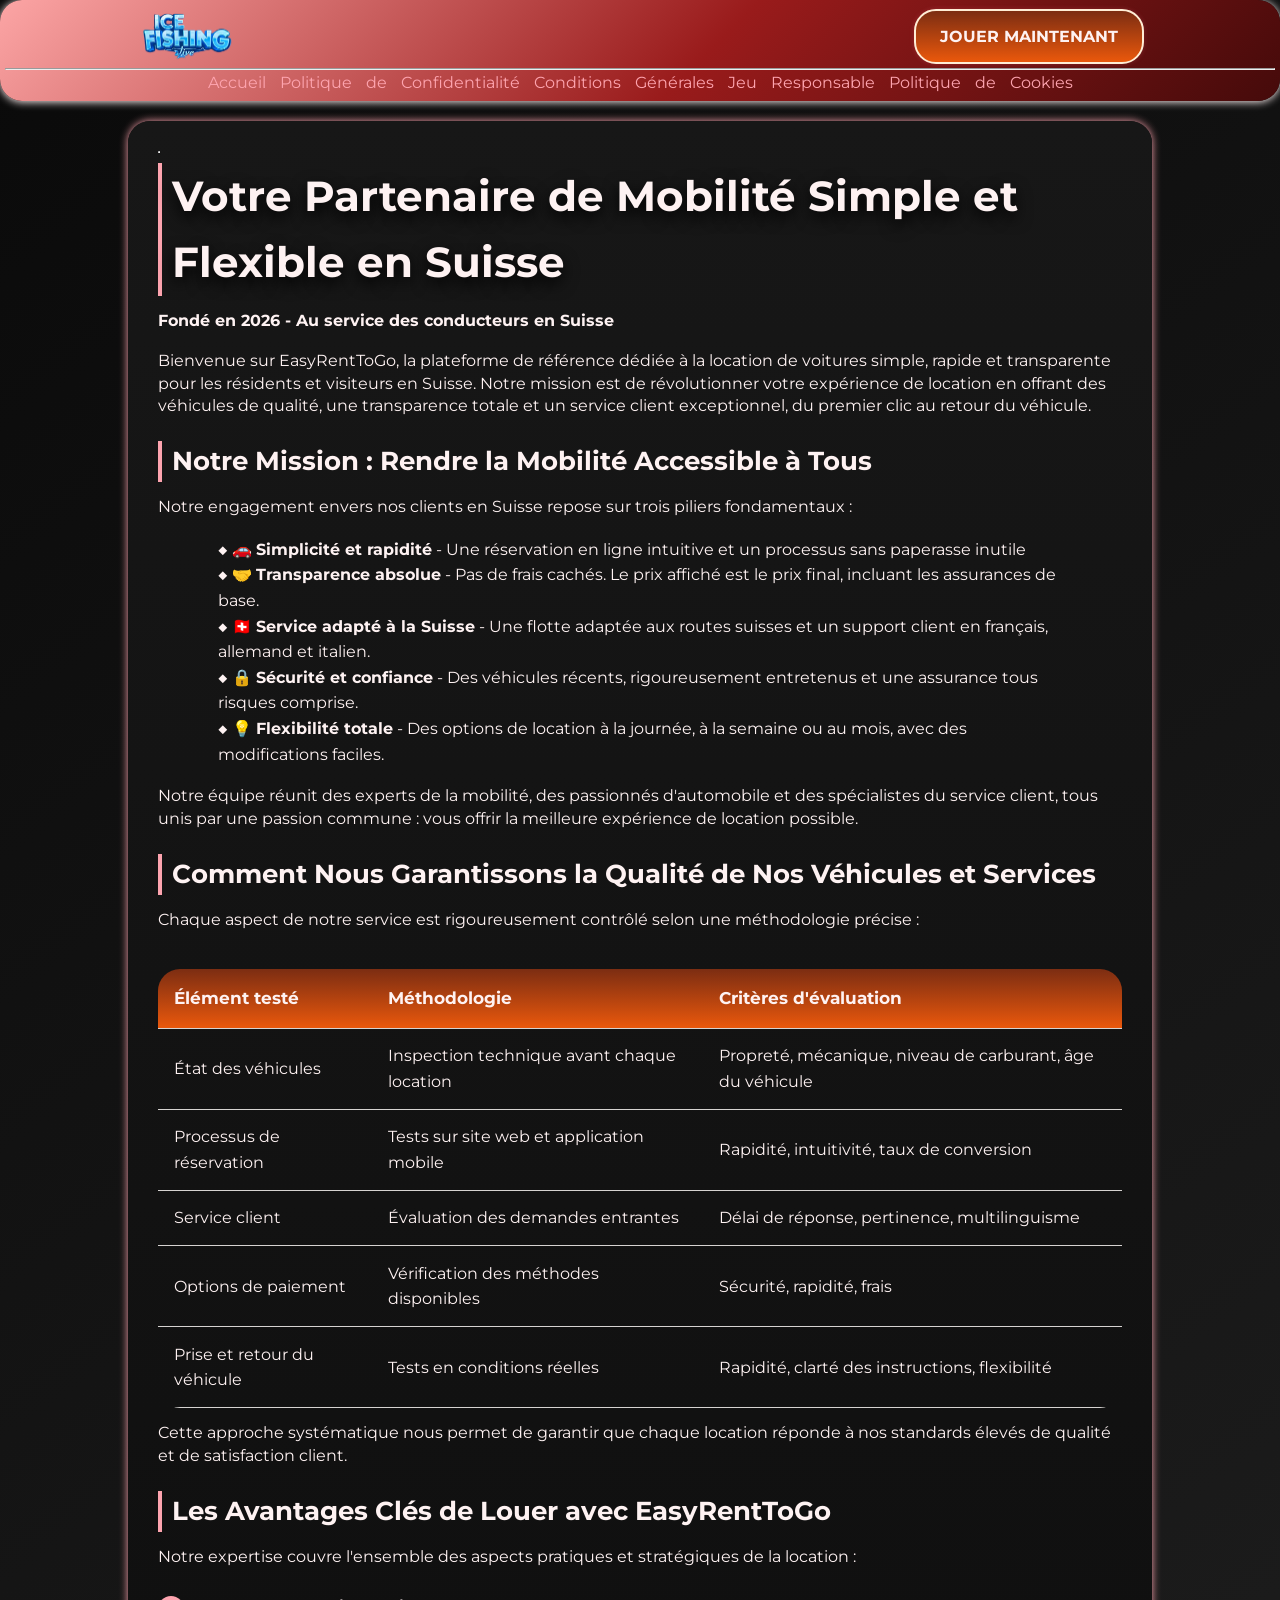
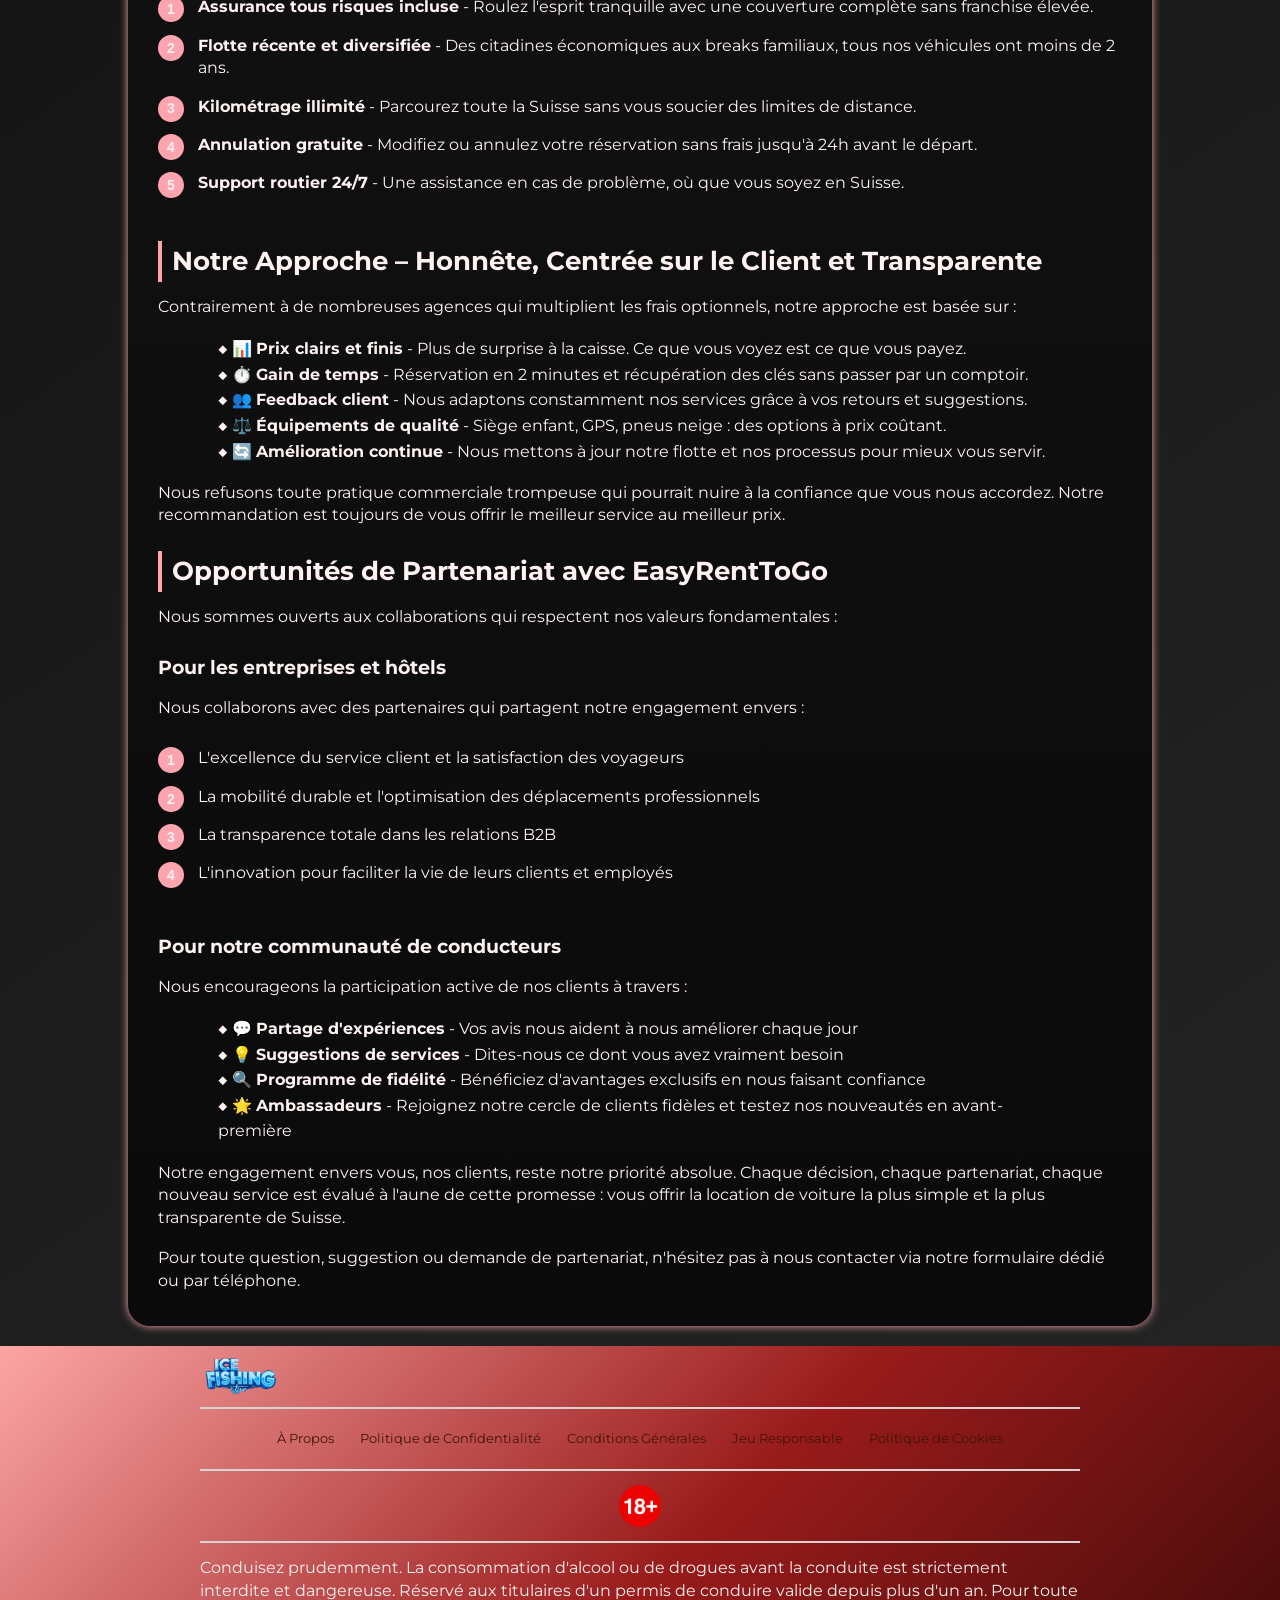
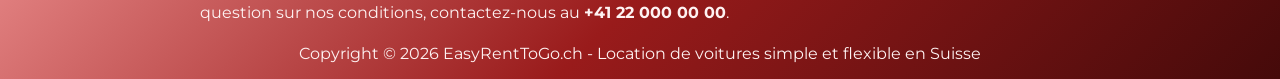
<file: about-us/index.html>
<!DOCTYPE html>
<html lang="fr">

<head>
    <meta charset="UTF-8">
    <meta name="viewport" content="width=device-width, initial-scale=1.0">
    <link rel="stylesheet" href="/style.css">
    <link rel="shortcut icon" href="/favicon.ico" type="image/x-icon">
    <title>À Propos de Nous - EasyRentToGo : Location de Voitures en Suisse</title>
    <meta name="description"
        content="Découvrez EasyRentToGo, votre partenaire de confiance pour la location de voitures en Suisse. Flexibilité, transparence et service client exceptionnel depuis 2026.">
    <meta name="googlebot" content="index,follow,noarchive">

    <link rel="canonical" href="https://easyrenttogo.ch/about-us/">

    <meta property="og:type" content="website" />
    <meta property="og:title" content="À Propos - EasyRentToGo Suisse" />
    <meta property="og:description"
        content="Découvrez la mission et les valeurs d'EasyRentToGo - votre service de location de voitures simple et flexible en Suisse." />
    <meta property="og:url" content="https://easyrenttogo.ch/about-us/" />
    <meta property="og:site_name" content="EasyRentToGo" />
    <meta property="og:locale" content="fr_CH" />

    <meta name="twitter:card" content="summary" />
    <meta name="twitter:title" content="À Propos - EasyRentToGo Suisse" />
    <meta name="twitter:description"
        content="Découvrez la mission et les valeurs d'EasyRentToGo - votre service de location de voitures simple et flexible en Suisse." />

    <script type="application/ld+json">
        {
            "@context": "https://schema.org",
            "@type": "AboutPage",
            "name": "À Propos d'EasyRentToGo",
            "description": "Présentation d'EasyRentToGo - le service de location de voitures simple et flexible en Suisse",
            "url": "https://easyrenttogo.ch/about-us/",
            "datePublished": "2026-01-15",
            "dateModified": "2026-02-20",
            "publisher": {
                "@type": "Organization",
                "name": "EasyRentToGo",
                "logo": {
                    "@type": "ImageObject",
                    "url": "https://easyrenttogo.ch/img/logo.webp"
                }
            }
        }
    </script>
</head>

<body>
    <header>
        <div class="logo-container">
            <a href="/">
                <img src="/img/logo.webp" alt="EasyRentToGo Logo - Location de voitures en Suisse" width="100"
                    height="80">
            </a>
            <a href="/play/" class="btn" rel="nofollow" content="noindex">JOUER MAINTENANT</a>
        </div>
        <hr>
        <nav class="navigation-list">
            <a href="/">Accueil</a>
            <a href="/privacy-policy/">Politique de Confidentialité</a>
            <a href="/terms-and-conditions/">Conditions Générales</a>
            <a href="/responsible-gambling/">Jeu Responsable</a>
            <a href="/cookie-policy/">Politique de Cookies</a>
        </nav>
    </header>

    <main>
        <div class="container-long">
            <hr class="title-line">
            <h1>Votre Partenaire de Mobilité Simple et Flexible en Suisse</h1>

            <p><strong>Fondé en 2026 - Au service des conducteurs en Suisse</strong></p>

            <p>Bienvenue sur EasyRentToGo, la plateforme de référence dédiée à la location de voitures simple, rapide et
                transparente pour les résidents et visiteurs en Suisse. Notre mission est de révolutionner votre
                expérience de location en offrant des véhicules de qualité, une transparence totale et un service client
                exceptionnel, du premier clic au retour du véhicule.</p>

            <h2>Notre Mission : Rendre la Mobilité Accessible à Tous</h2>
            <p>Notre engagement envers nos clients en Suisse repose sur trois piliers fondamentaux :</p>
            <ul>
                <li>🚗 <strong>Simplicité et rapidité</strong> - Une réservation en ligne intuitive et un processus sans
                    paperasse inutile</li>
                <li>🤝 <strong>Transparence absolue</strong> - Pas de frais cachés. Le prix affiché est le prix final,
                    incluant les assurances de base.</li>
                <li>🇨🇭 <strong>Service adapté à la Suisse</strong> - Une flotte adaptée aux routes suisses et un
                    support client en français, allemand et italien.</li>
                <li>🔒 <strong>Sécurité et confiance</strong> - Des véhicules récents, rigoureusement entretenus et une
                    assurance tous risques comprise.</li>
                <li>💡 <strong>Flexibilité totale</strong> - Des options de location à la journée, à la semaine ou au
                    mois, avec des modifications faciles.</li>
            </ul>

            <p>Notre équipe réunit des experts de la mobilité, des passionnés d'automobile et des spécialistes du
                service client, tous unis par une passion commune : vous offrir la meilleure expérience de location
                possible.</p>

            <h2>Comment Nous Garantissons la Qualité de Nos Véhicules et Services</h2>
            <p>Chaque aspect de notre service est rigoureusement contrôlé selon une méthodologie précise :</p>

            <div class="table-wrapper">
                <table>
                    <tr>
                        <th>Élément testé</th>
                        <th>Méthodologie</th>
                        <th>Critères d'évaluation</th>
                    </tr>
                    <tr>
                        <td>État des véhicules</td>
                        <td>Inspection technique avant chaque location</td>
                        <td>Propreté, mécanique, niveau de carburant, âge du véhicule</td>
                    </tr>
                    <tr>
                        <td>Processus de réservation</td>
                        <td>Tests sur site web et application mobile</td>
                        <td>Rapidité, intuitivité, taux de conversion</td>
                    </tr>
                    <tr>
                        <td>Service client</td>
                        <td>Évaluation des demandes entrantes</td>
                        <td>Délai de réponse, pertinence, multilinguisme</td>
                    </tr>
                    <tr>
                        <td>Options de paiement</td>
                        <td>Vérification des méthodes disponibles</td>
                        <td>Sécurité, rapidité, frais</td>
                    </tr>
                    <tr>
                        <td>Prise et retour du véhicule</td>
                        <td>Tests en conditions réelles</td>
                        <td>Rapidité, clarté des instructions, flexibilité</td>
                    </tr>
                </table>
            </div>

            <p>Cette approche systématique nous permet de garantir que chaque location réponde à nos standards élevés de
                qualité et de satisfaction client.</p>

            <h2>Les Avantages Clés de Louer avec EasyRentToGo</h2>
            <p>Notre expertise couvre l'ensemble des aspects pratiques et stratégiques de la location :</p>
            <ol class="pink-circle-list">
                <li>
                    <p><strong>Assurance tous risques incluse</strong> - Roulez l'esprit tranquille avec une couverture
                        complète sans franchise élevée.</p>
                </li>
                <li>
                    <p><strong>Flotte récente et diversifiée</strong> - Des citadines économiques aux breaks familiaux,
                        tous nos véhicules ont moins de 2 ans.</p>
                </li>
                <li>
                    <p><strong>Kilométrage illimité</strong> - Parcourez toute la Suisse sans vous soucier des limites
                        de distance.</p>
                </li>
                <li>
                    <p><strong>Annulation gratuite</strong> - Modifiez ou annulez votre réservation sans frais jusqu'à
                        24h avant le départ.</p>
                </li>
                <li>
                    <p><strong>Support routier 24/7</strong> - Une assistance en cas de problème, où que vous soyez en
                        Suisse.</p>
                </li>
            </ol>

            <h2>Notre Approche – Honnête, Centrée sur le Client et Transparente</h2>
            <p>Contrairement à de nombreuses agences qui multiplient les frais optionnels, notre approche est basée sur
                :</p>
            <ul>
                <li>📊 <strong>Prix clairs et finis</strong> - Plus de surprise à la caisse. Ce que vous voyez est ce
                    que vous payez.</li>
                <li>⏱️ <strong>Gain de temps</strong> - Réservation en 2 minutes et récupération des clés sans passer
                    par un comptoir.</li>
                <li>👥 <strong>Feedback client</strong> - Nous adaptons constamment nos services grâce à vos retours et
                    suggestions.</li>
                <li>⚖️ <strong>Équipements de qualité</strong> - Siège enfant, GPS, pneus neige : des options à prix
                    coûtant.</li>
                <li>🔄 <strong>Amélioration continue</strong> - Nous mettons à jour notre flotte et nos processus pour
                    mieux vous servir.</li>
            </ul>

            <p>Nous refusons toute pratique commerciale trompeuse qui pourrait nuire à la confiance que vous nous
                accordez. Notre recommandation est toujours de vous offrir le meilleur service au meilleur prix.</p>

            <h2>Opportunités de Partenariat avec EasyRentToGo</h2>
            <p>Nous sommes ouverts aux collaborations qui respectent nos valeurs fondamentales :</p>

            <h3>Pour les entreprises et hôtels</h3>
            <p>Nous collaborons avec des partenaires qui partagent notre engagement envers :</p>
            <ol class="pink-circle-list">
                <li>
                    <p>L'excellence du service client et la satisfaction des voyageurs</p>
                </li>
                <li>
                    <p>La mobilité durable et l'optimisation des déplacements professionnels</p>
                </li>
                <li>
                    <p>La transparence totale dans les relations B2B</p>
                </li>
                <li>
                    <p>L'innovation pour faciliter la vie de leurs clients et employés</p>
                </li>
            </ol>

            <h3>Pour notre communauté de conducteurs</h3>
            <p>Nous encourageons la participation active de nos clients à travers :</p>
            <ul>
                <li>💬 <strong>Partage d'expériences</strong> - Vos avis nous aident à nous améliorer chaque jour</li>
                <li>💡 <strong>Suggestions de services</strong> - Dites-nous ce dont vous avez vraiment besoin</li>
                <li>🔍 <strong>Programme de fidélité</strong> - Bénéficiez d'avantages exclusifs en nous faisant
                    confiance</li>
                <li>🌟 <strong>Ambassadeurs</strong> - Rejoignez notre cercle de clients fidèles et testez nos
                    nouveautés en avant-première</li>
            </ul>

            <p>Notre engagement envers vous, nos clients, reste notre priorité absolue. Chaque décision, chaque
                partenariat, chaque nouveau service est évalué à l'aune de cette promesse : vous offrir la location de
                voiture la plus simple et la plus transparente de Suisse.</p>

            <p>Pour toute question, suggestion ou demande de partenariat, n'hésitez pas à nous contacter via notre
                formulaire dédié ou par téléphone.</p>
        </div>
    </main>

    <footer>
        <a href="/">
            <img src="/img/logo.webp" alt="EasyRentToGo - Location de voitures" width="80" height="80">
        </a>
        <hr class="faq-hr">
        <div class="flex-wrapper">
            <a href="/about-us/">À Propos</a>
            <a href="/privacy-policy/">Politique de Confidentialité</a>
            <a href="/terms-and-conditions/">Conditions Générales</a>
            <a href="/responsible-gambling/">Jeu Responsable</a>
            <a href="/cookie-policy/">Politique de Cookies</a>
        </div>
        <hr class="faq-hr">
        <img src="/img/18-icon.webp" alt="18 Icon" width="50" height="50">
        <hr class="faq-hr">
        <p>
            Conduisez prudemment. La consommation d'alcool ou de drogues avant la conduite est strictement interdite et
            dangereuse. Réservé aux titulaires d'un permis de conduire valide depuis plus d'un an. Pour toute question
            sur nos conditions, contactez-nous au <strong>+41 22 000 00 00</strong>.
        </p>
        <p>
            Copyright © 2026 EasyRentToGo.ch - Location de voitures simple et flexible en Suisse
        </p>
    </footer>
</body>

</html>
</file>
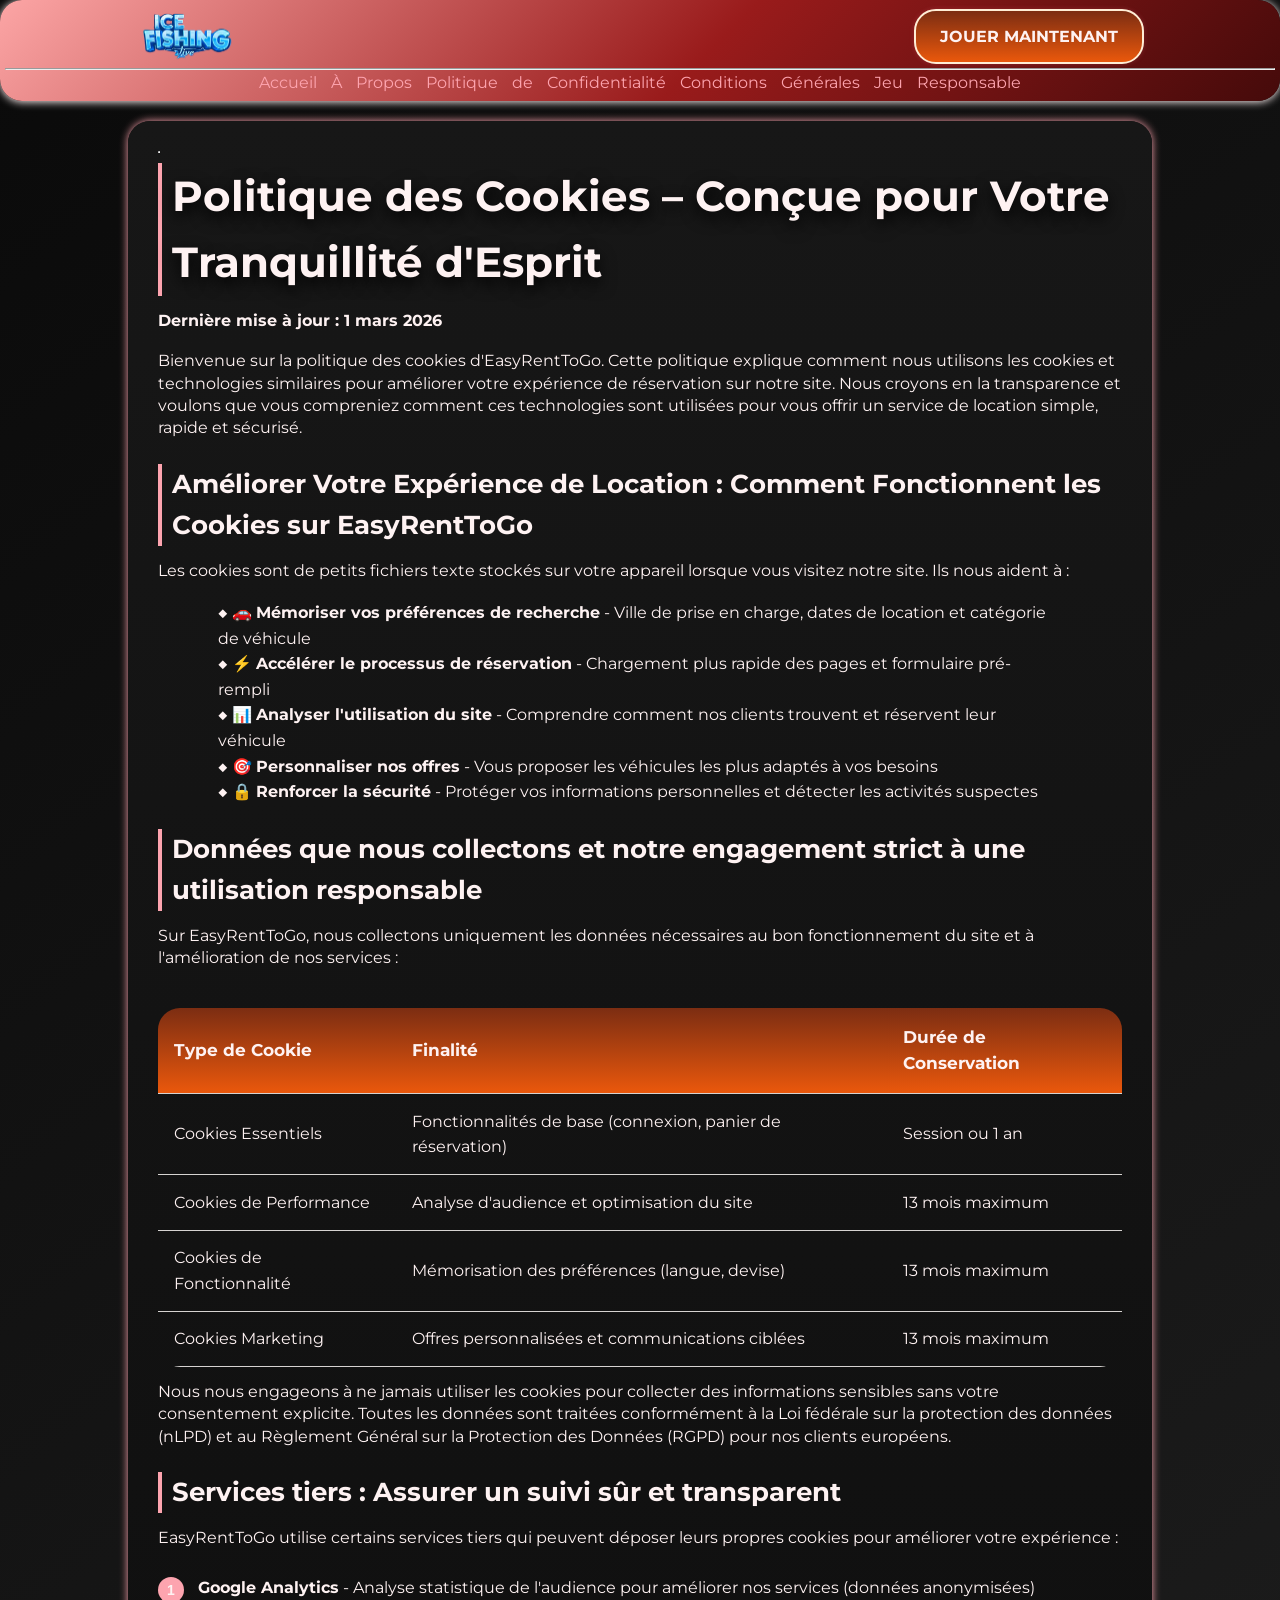
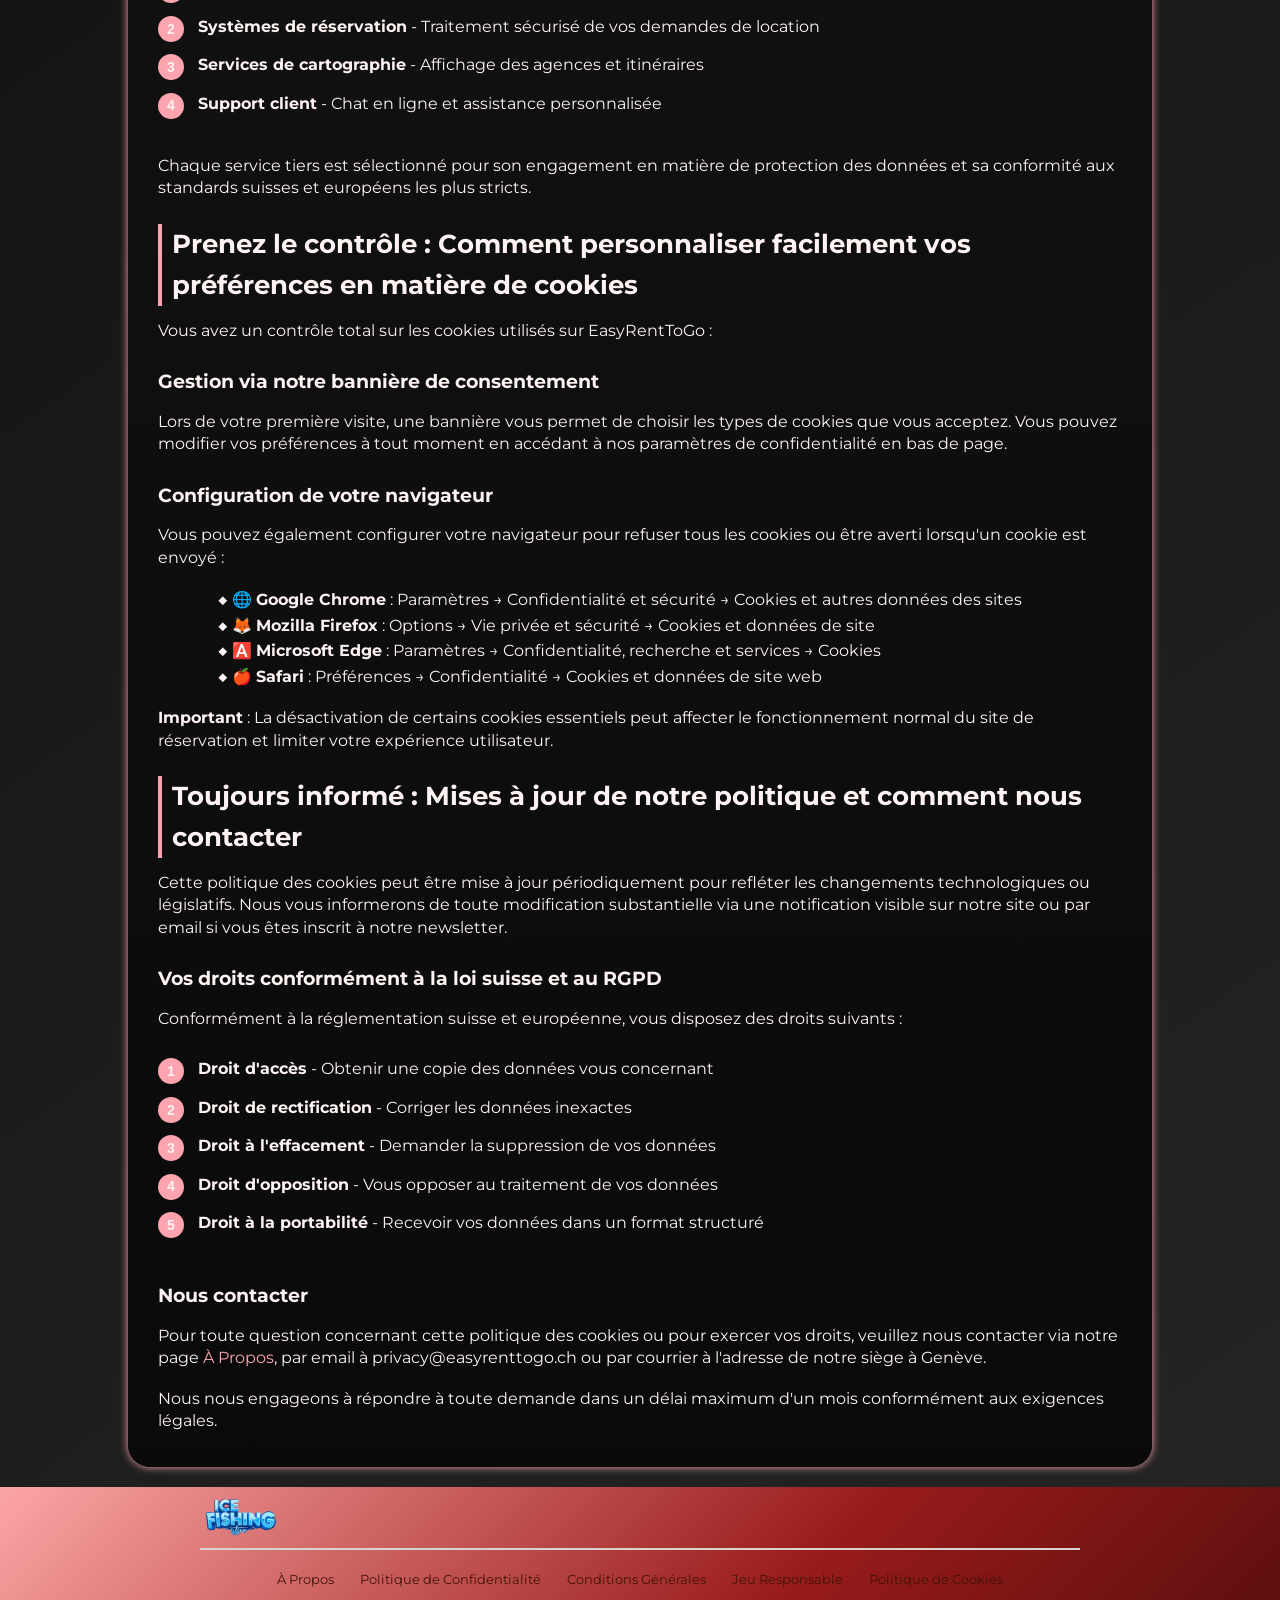
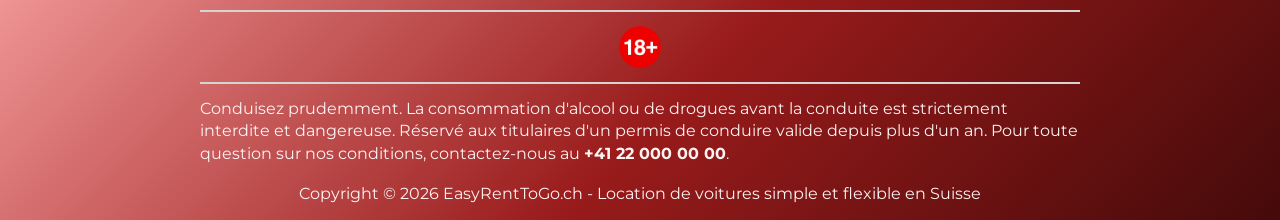
<file: cookie-policy/index.html>
<!DOCTYPE html>
<html lang="fr-CH">

<head>
    <meta charset="UTF-8">
    <meta name="viewport" content="width=device-width, initial-scale=1.0">
    <link rel="stylesheet" href="/style.css">
    <link rel="shortcut icon" href="/favicon.ico" type="image/x-icon">
    <title>Politique des Cookies - EasyRentToGo : Location de Voitures en Suisse</title>
    <meta name="description"
        content="Découvrez comment EasyRentToGo utilise les cookies pour améliorer votre expérience de réservation de voitures en Suisse. Transparence, sécurité et respect de votre vie privée.">
    <meta name="googlebot" content="index,follow,noarchive">

    <link rel="canonical" href="https://easyrenttogo.ch/cookie-policy/">

    <meta property="og:type" content="website" />
    <meta property="og:title" content="Politique des Cookies - EasyRentToGo Suisse" />
    <meta property="og:description"
        content="Comment EasyRentToGo utilise les cookies pour rendre votre location de voiture simple et sécurisée." />
    <meta property="og:url" content="https://easyrenttogo.ch/cookie-policy/" />
    <meta property="og:site_name" content="EasyRentToGo" />
    <meta property="og:locale" content="fr_CH" />

    <meta name="twitter:card" content="summary" />
    <meta name="twitter:title" content="Politique des Cookies - EasyRentToGo Suisse" />
    <meta name="twitter:description"
        content="Comment EasyRentToGo utilise les cookies pour rendre votre location de voiture simple et sécurisée." />

    <script type="application/ld+json">
        {
            "@context": "https://schema.org",
            "@type": "WebPage",
            "name": "Politique des Cookies - EasyRentToGo",
            "description": "Politique d'utilisation des cookies sur EasyRentToGo.ch",
            "url": "https://easyrenttogo.ch/cookie-policy/",
            "datePublished": "2026-02-15",
            "dateModified": "2026-03-01",
            "publisher": {
                "@type": "Organization",
                "name": "EasyRentToGo",
                "logo": {
                    "@type": "ImageObject",
                    "url": "https://easyrenttogo.ch/img/logo.webp"
                }
            }
        }
    </script>
</head>

<body>
    <header>
        <div class="logo-container">
            <a href="/">
                <img src="/img/logo.webp" alt="EasyRentToGo Logo - Location de voitures en Suisse" width="100"
                    height="80">
            </a>
            <a href="/play/" class="btn" rel="nofollow" content="noindex">JOUER MAINTENANT</a>
        </div>
        <hr>
        <nav class="navigation-list">
            <a href="/">Accueil</a>
            <a href="/about-us/">À Propos</a>
            <a href="/privacy-policy/">Politique de Confidentialité</a>
            <a href="/terms-and-conditions/">Conditions Générales</a>
            <a href="/responsible-gambling/">Jeu Responsable</a>
        </nav>
    </header>

    <main>
        <div class="container-long">
            <hr class="title-line">
            <h1>Politique des Cookies – Conçue pour Votre Tranquillité d'Esprit</h1>

            <p><strong>Dernière mise à jour : 1 mars 2026</strong></p>

            <p>Bienvenue sur la politique des cookies d'EasyRentToGo. Cette politique explique comment nous utilisons
                les cookies et technologies similaires pour améliorer votre expérience de réservation sur notre site.
                Nous croyons en la transparence et voulons que vous compreniez comment ces technologies sont utilisées
                pour vous offrir un service de location simple, rapide et sécurisé.</p>

            <h2>Améliorer Votre Expérience de Location : Comment Fonctionnent les Cookies sur EasyRentToGo</h2>
            <p>Les cookies sont de petits fichiers texte stockés sur votre appareil lorsque vous visitez notre site. Ils
                nous aident à :</p>
            <ul>
                <li>🚗 <strong>Mémoriser vos préférences de recherche</strong> - Ville de prise en charge, dates de
                    location et catégorie de véhicule</li>
                <li>⚡ <strong>Accélérer le processus de réservation</strong> - Chargement plus rapide des pages et
                    formulaire pré-rempli</li>
                <li>📊 <strong>Analyser l'utilisation du site</strong> - Comprendre comment nos clients trouvent et
                    réservent leur véhicule</li>
                <li>🎯 <strong>Personnaliser nos offres</strong> - Vous proposer les véhicules les plus adaptés à vos
                    besoins</li>
                <li>🔒 <strong>Renforcer la sécurité</strong> - Protéger vos informations personnelles et détecter les
                    activités suspectes</li>
            </ul>

            <h2>Données que nous collectons et notre engagement strict à une utilisation responsable</h2>
            <p>Sur EasyRentToGo, nous collectons uniquement les données nécessaires au bon fonctionnement du site et à
                l'amélioration de nos services :</p>

            <div class="table-wrapper">
                <table>
                    <tr>
                        <th>Type de Cookie</th>
                        <th>Finalité</th>
                        <th>Durée de Conservation</th>
                    </tr>
                    <tr>
                        <td>Cookies Essentiels</td>
                        <td>Fonctionnalités de base (connexion, panier de réservation)</td>
                        <td>Session ou 1 an</td>
                    </tr>
                    <tr>
                        <td>Cookies de Performance</td>
                        <td>Analyse d'audience et optimisation du site</td>
                        <td>13 mois maximum</td>
                    </tr>
                    <tr>
                        <td>Cookies de Fonctionnalité</td>
                        <td>Mémorisation des préférences (langue, devise)</td>
                        <td>13 mois maximum</td>
                    </tr>
                    <tr>
                        <td>Cookies Marketing</td>
                        <td>Offres personnalisées et communications ciblées</td>
                        <td>13 mois maximum</td>
                    </tr>
                </table>
            </div>

            <p>Nous nous engageons à ne jamais utiliser les cookies pour collecter des informations sensibles sans votre
                consentement explicite. Toutes les données sont traitées conformément à la Loi fédérale sur la
                protection des données (nLPD) et au Règlement Général sur la Protection des Données (RGPD) pour nos
                clients européens.</p>

            <h2>Services tiers : Assurer un suivi sûr et transparent</h2>
            <p>EasyRentToGo utilise certains services tiers qui peuvent déposer leurs propres cookies pour améliorer
                votre expérience :</p>
            <ol class="pink-circle-list">
                <li>
                    <p><strong>Google Analytics</strong> - Analyse statistique de l'audience pour améliorer nos services
                        (données anonymisées)</p>
                </li>
                <li>
                    <p><strong>Systèmes de réservation</strong> - Traitement sécurisé de vos demandes de location</p>
                </li>
                <li>
                    <p><strong>Services de cartographie</strong> - Affichage des agences et itinéraires</p>
                </li>
                <li>
                    <p><strong>Support client</strong> - Chat en ligne et assistance personnalisée</p>
                </li>
            </ol>

            <p>Chaque service tiers est sélectionné pour son engagement en matière de protection des données et sa
                conformité aux standards suisses et européens les plus stricts.</p>

            <h2>Prenez le contrôle : Comment personnaliser facilement vos préférences en matière de cookies</h2>
            <p>Vous avez un contrôle total sur les cookies utilisés sur EasyRentToGo :</p>

            <h3>Gestion via notre bannière de consentement</h3>
            <p>Lors de votre première visite, une bannière vous permet de choisir les types de cookies que vous
                acceptez. Vous pouvez modifier vos préférences à tout moment en accédant à nos paramètres de
                confidentialité en bas de page.</p>

            <h3>Configuration de votre navigateur</h3>
            <p>Vous pouvez également configurer votre navigateur pour refuser tous les cookies ou être averti lorsqu'un
                cookie est envoyé :</p>
            <ul>
                <li>🌐 <strong>Google Chrome</strong> : Paramètres → Confidentialité et sécurité → Cookies et autres
                    données des sites</li>
                <li>🦊 <strong>Mozilla Firefox</strong> : Options → Vie privée et sécurité → Cookies et données de site
                </li>
                <li>🅰️ <strong>Microsoft Edge</strong> : Paramètres → Confidentialité, recherche et services → Cookies
                </li>
                <li>🍎 <strong>Safari</strong> : Préférences → Confidentialité → Cookies et données de site web</li>
            </ul>

            <p><strong>Important</strong> : La désactivation de certains cookies essentiels peut affecter le
                fonctionnement normal du site de réservation et limiter votre expérience utilisateur.</p>

            <h2>Toujours informé : Mises à jour de notre politique et comment nous contacter</h2>
            <p>Cette politique des cookies peut être mise à jour périodiquement pour refléter les changements
                technologiques ou législatifs. Nous vous informerons de toute modification substantielle via une
                notification visible sur notre site ou par email si vous êtes inscrit à notre newsletter.</p>

            <h3>Vos droits conformément à la loi suisse et au RGPD</h3>
            <p>Conformément à la réglementation suisse et européenne, vous disposez des droits suivants :</p>
            <ol class="pink-circle-list">
                <li>
                    <p><strong>Droit d'accès</strong> - Obtenir une copie des données vous concernant</p>
                </li>
                <li>
                    <p><strong>Droit de rectification</strong> - Corriger les données inexactes</p>
                </li>
                <li>
                    <p><strong>Droit à l'effacement</strong> - Demander la suppression de vos données</p>
                </li>
                <li>
                    <p><strong>Droit d'opposition</strong> - Vous opposer au traitement de vos données</p>
                </li>
                <li>
                    <p><strong>Droit à la portabilité</strong> - Recevoir vos données dans un format structuré</p>
                </li>
            </ol>

            <h3>Nous contacter</h3>
            <p>Pour toute question concernant cette politique des cookies ou pour exercer vos droits, veuillez nous
                contacter via notre page <a href="/about-us/">À Propos</a>, par email à privacy@easyrenttogo.ch ou par
                courrier à l'adresse de notre siège à Genève.</p>

            <p>Nous nous engageons à répondre à toute demande dans un délai maximum d'un mois conformément aux exigences
                légales.</p>
        </div>
    </main>

    <footer>
        <a href="/">
            <img src="/img/logo.webp" alt="EasyRentToGo - Location de voitures" width="80" height="80">
        </a>
        <hr class="faq-hr">
        <div class="flex-wrapper">
            <a href="/about-us/">À Propos</a>
            <a href="/privacy-policy/">Politique de Confidentialité</a>
            <a href="/terms-and-conditions/">Conditions Générales</a>
            <a href="/responsible-gambling/">Jeu Responsable</a>
            <a href="/cookie-policy/">Politique de Cookies</a>
        </div>
        <hr class="faq-hr">
        <img src="/img/18-icon.webp" alt="18 Icon" width="50" height="50">
        <hr class="faq-hr">
        <p>
            Conduisez prudemment. La consommation d'alcool ou de drogues avant la conduite est strictement interdite et
            dangereuse. Réservé aux titulaires d'un permis de conduire valide depuis plus d'un an. Pour toute question
            sur nos conditions, contactez-nous au <strong>+41 22 000 00 00</strong>.
        </p>
        <p>
            Copyright © 2026 EasyRentToGo.ch - Location de voitures simple et flexible en Suisse
        </p>
    </footer>
</body>

</html>
</file>
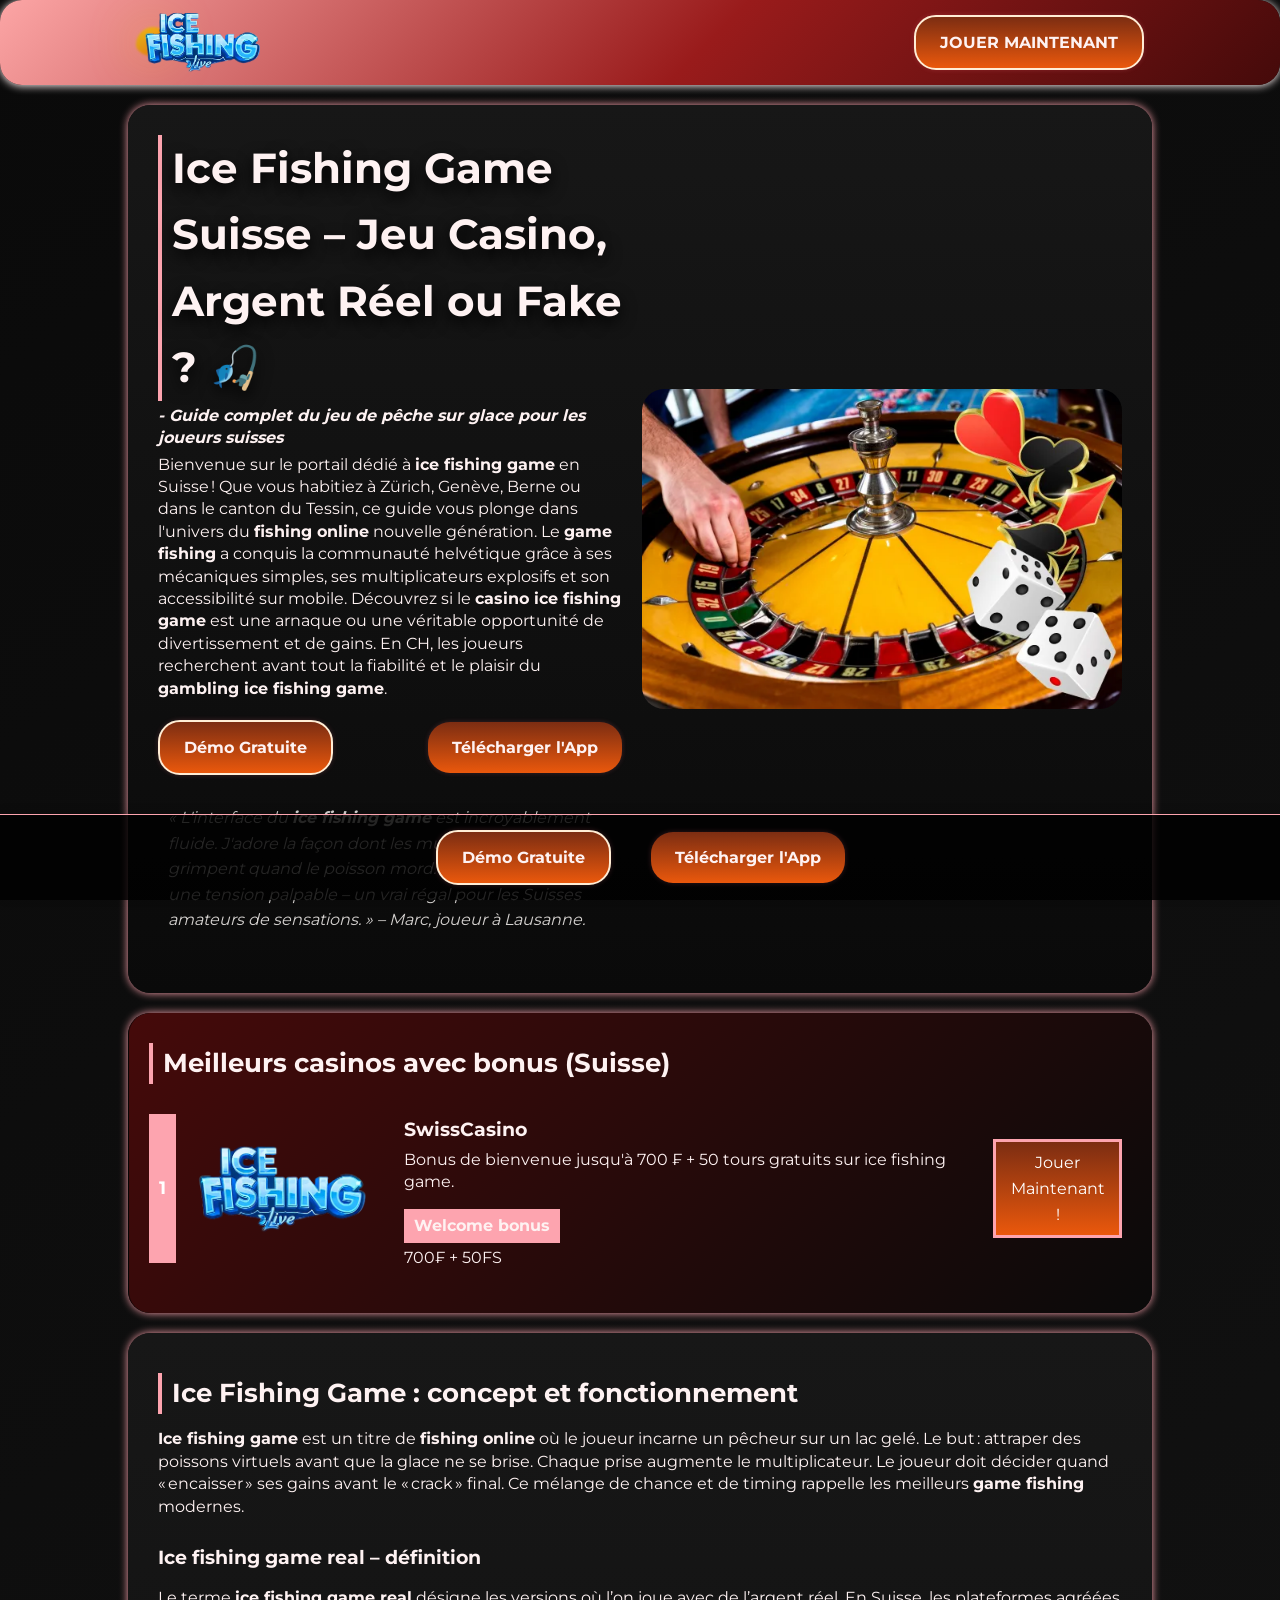
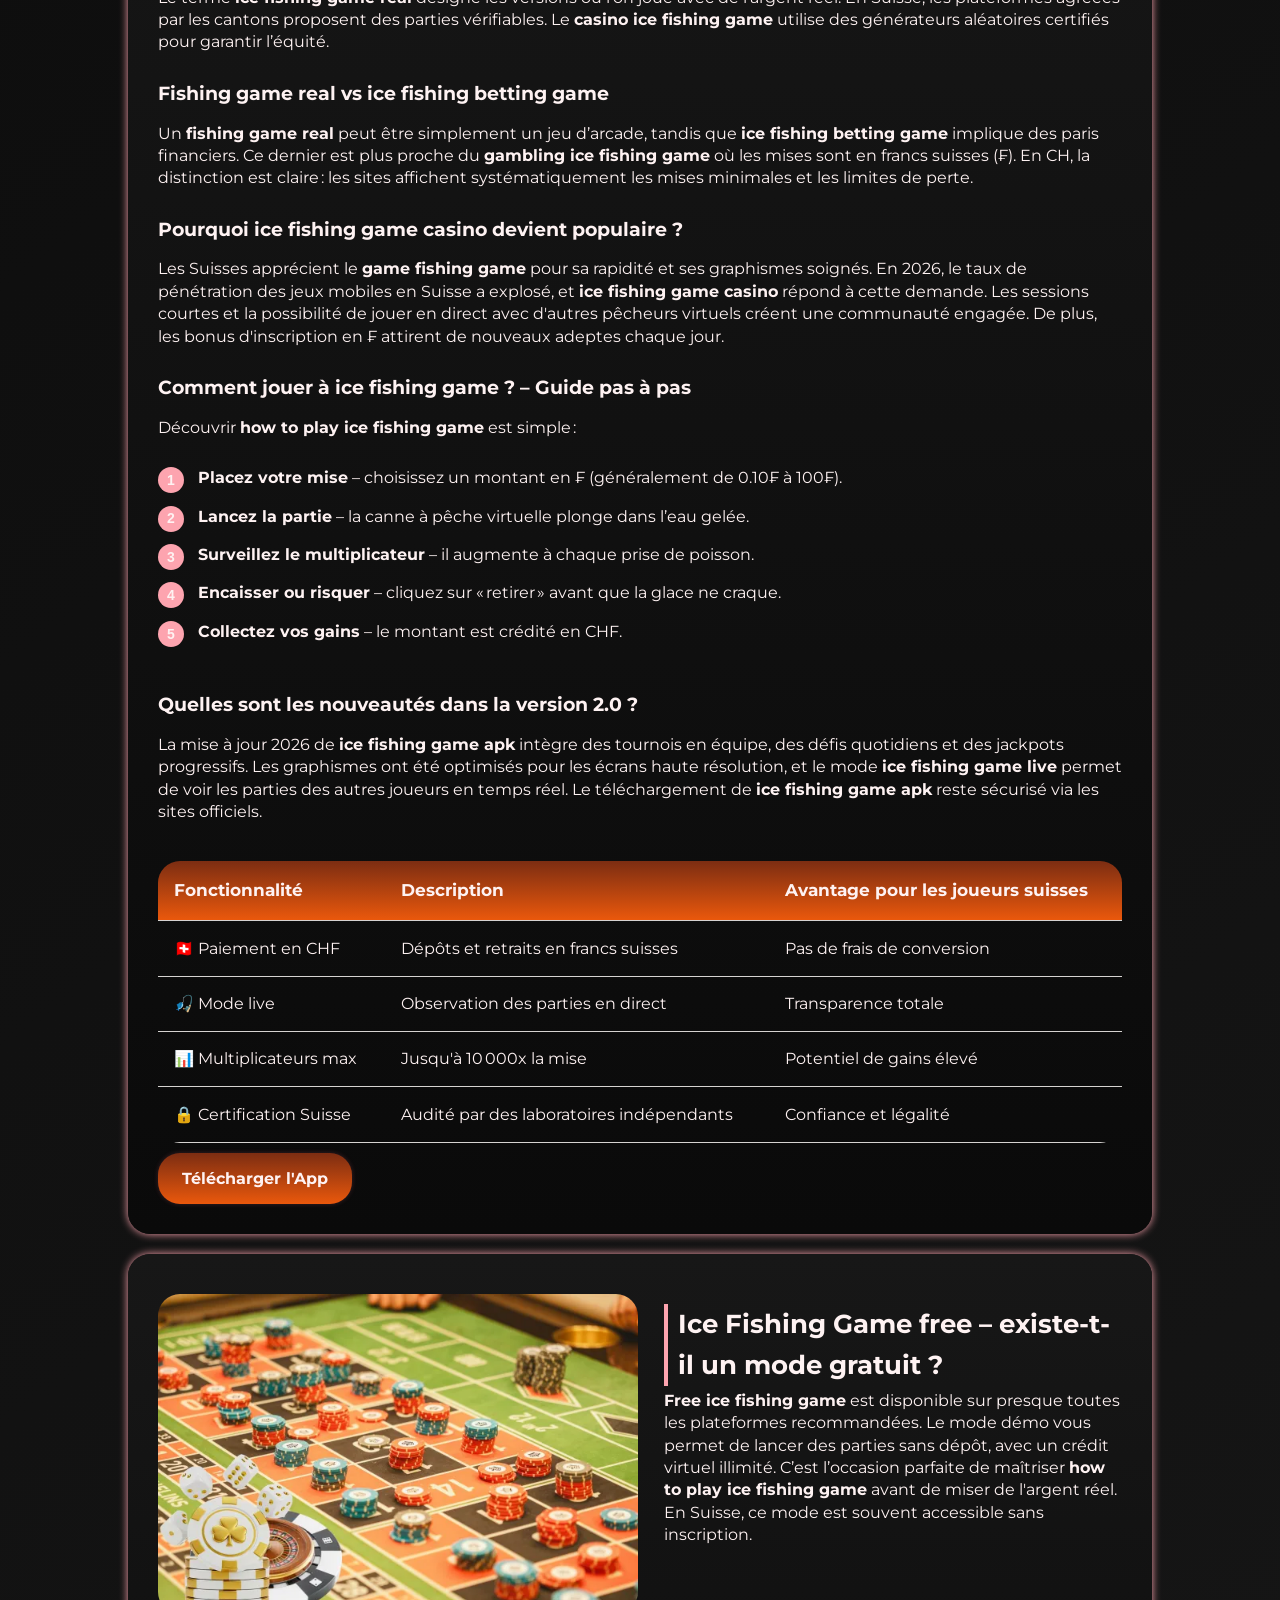
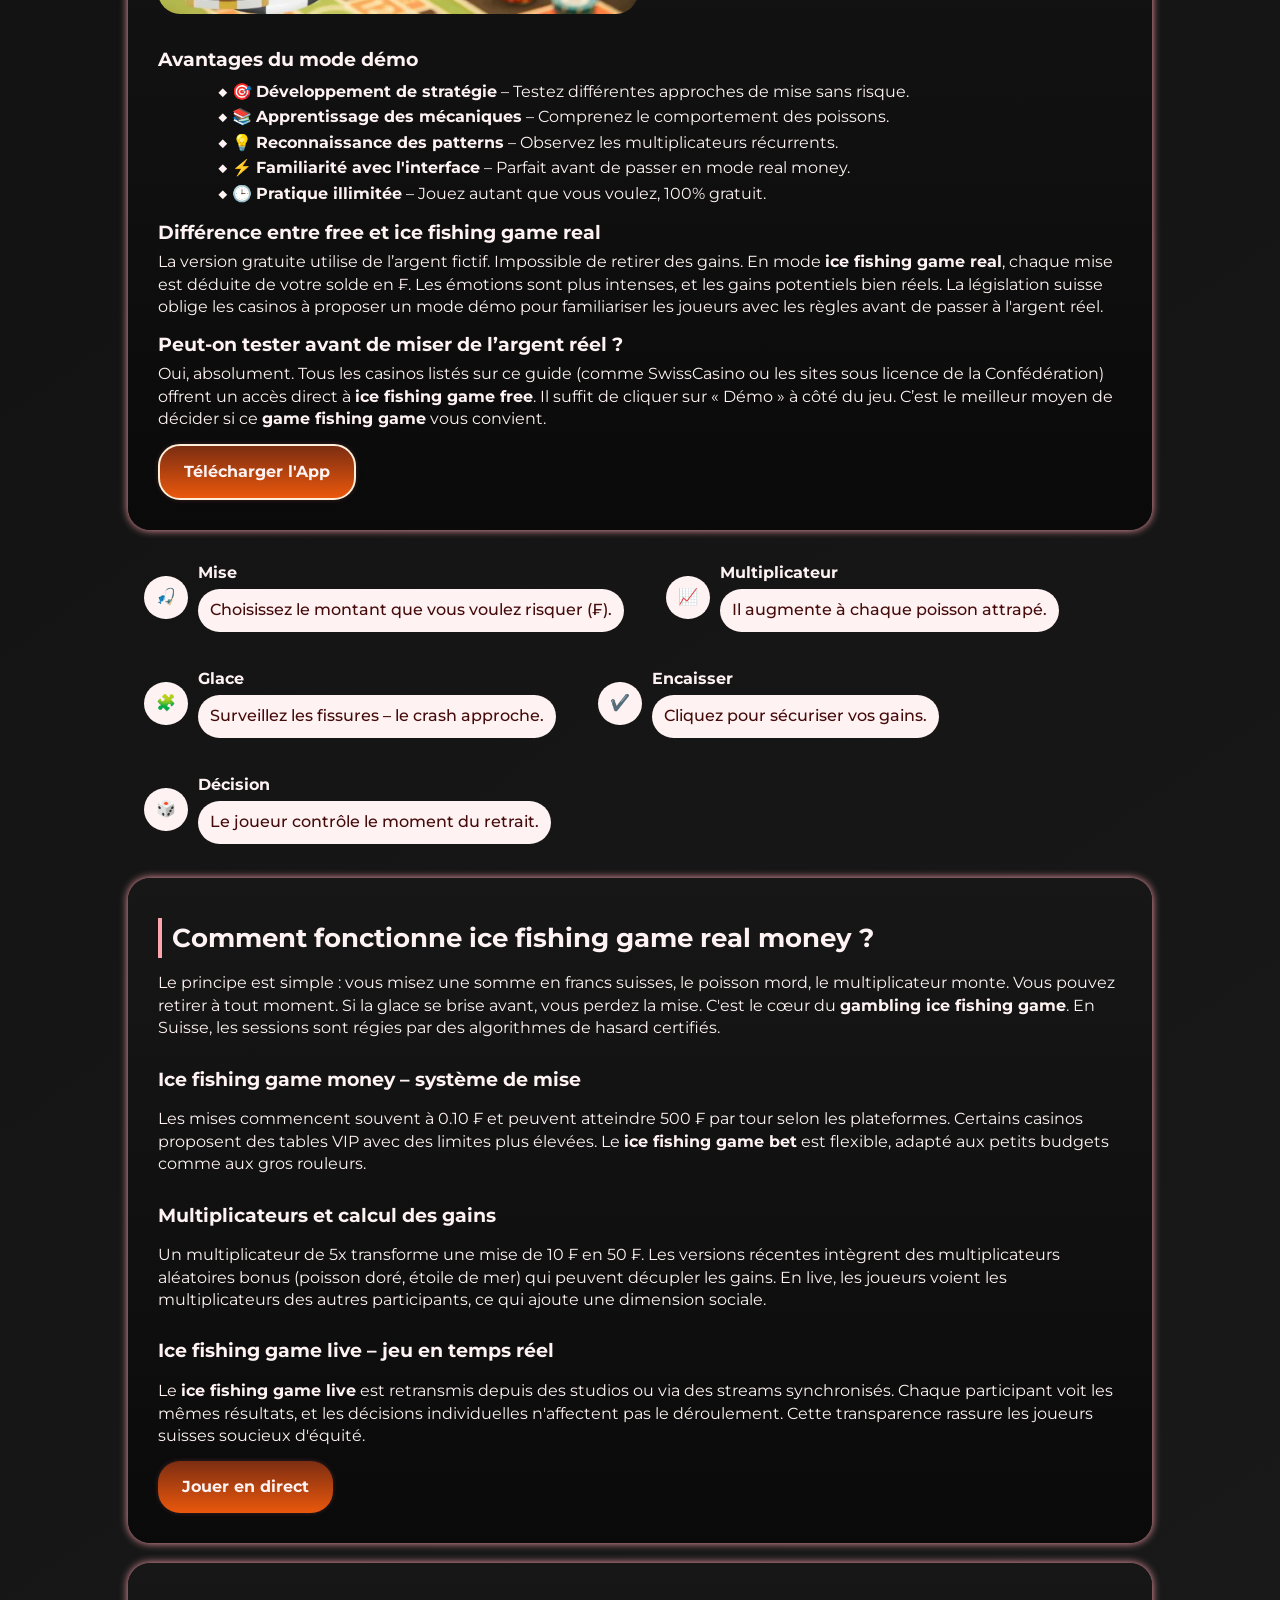
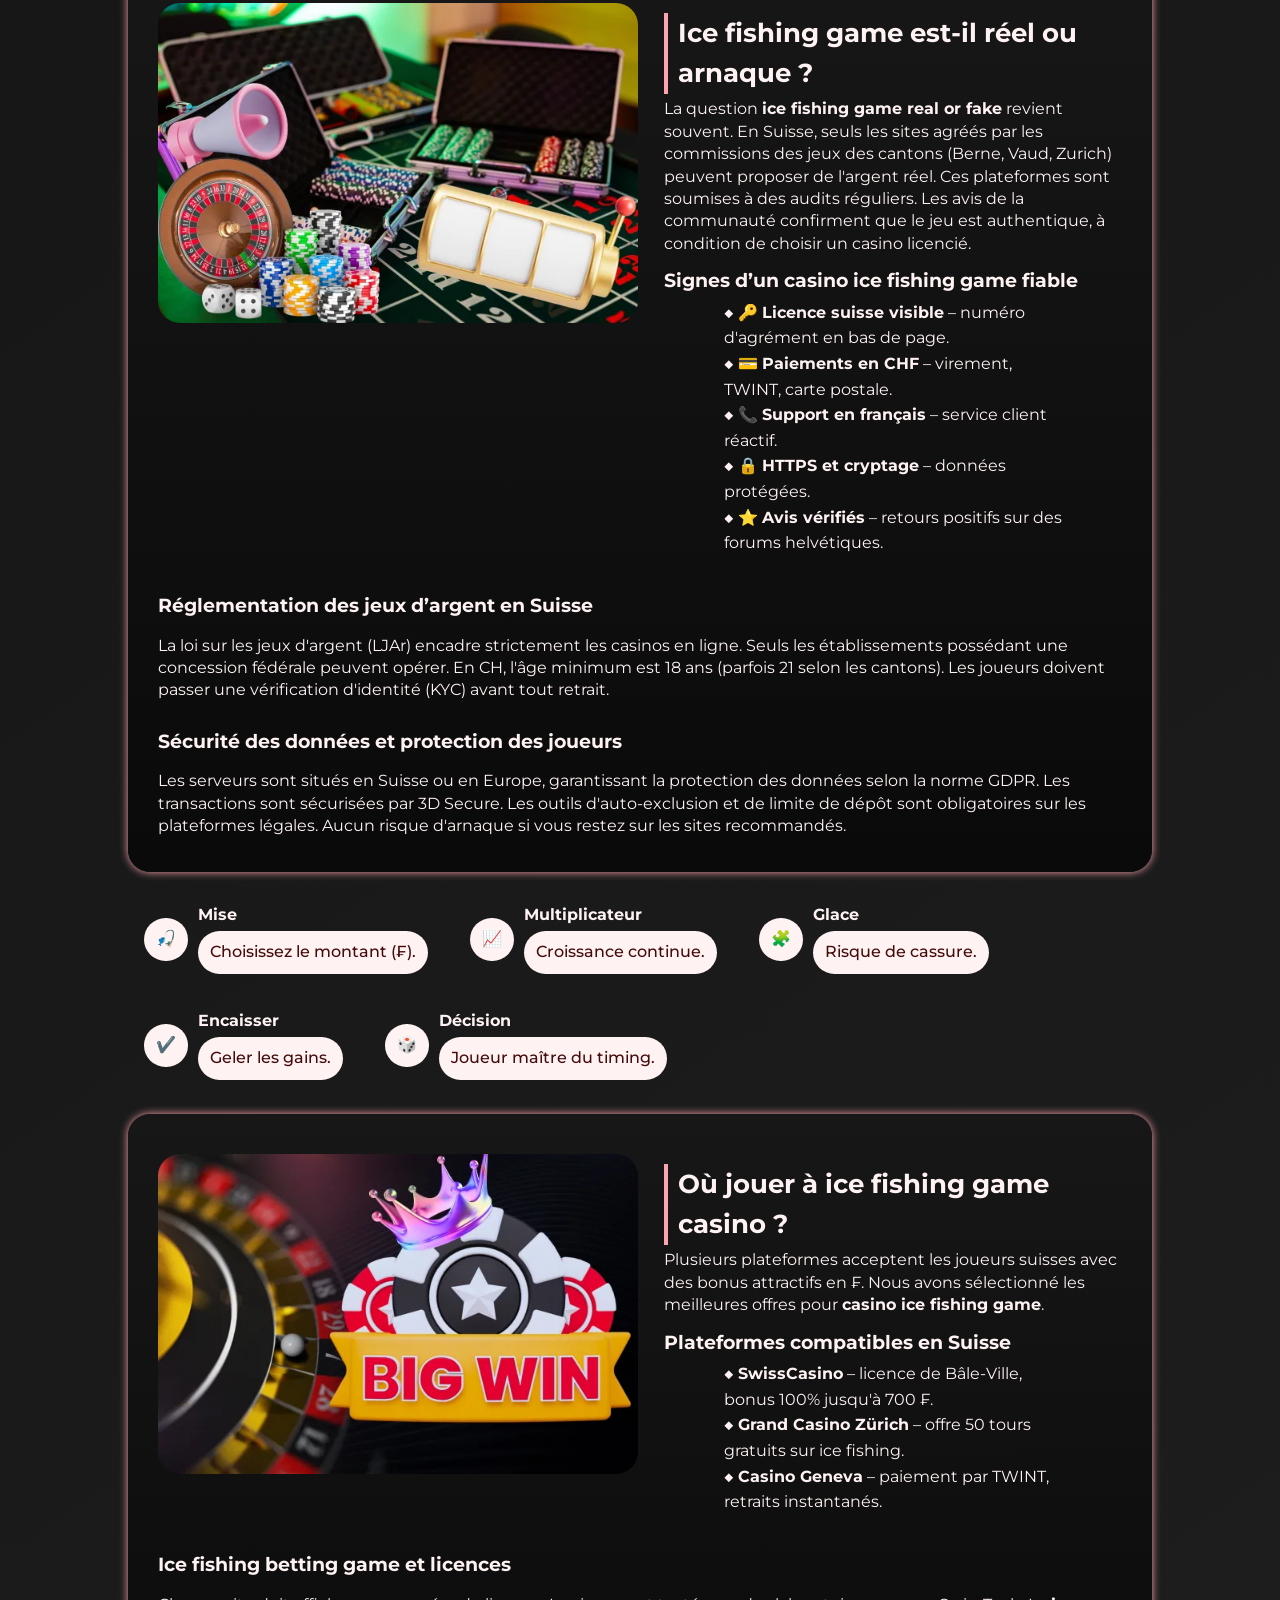
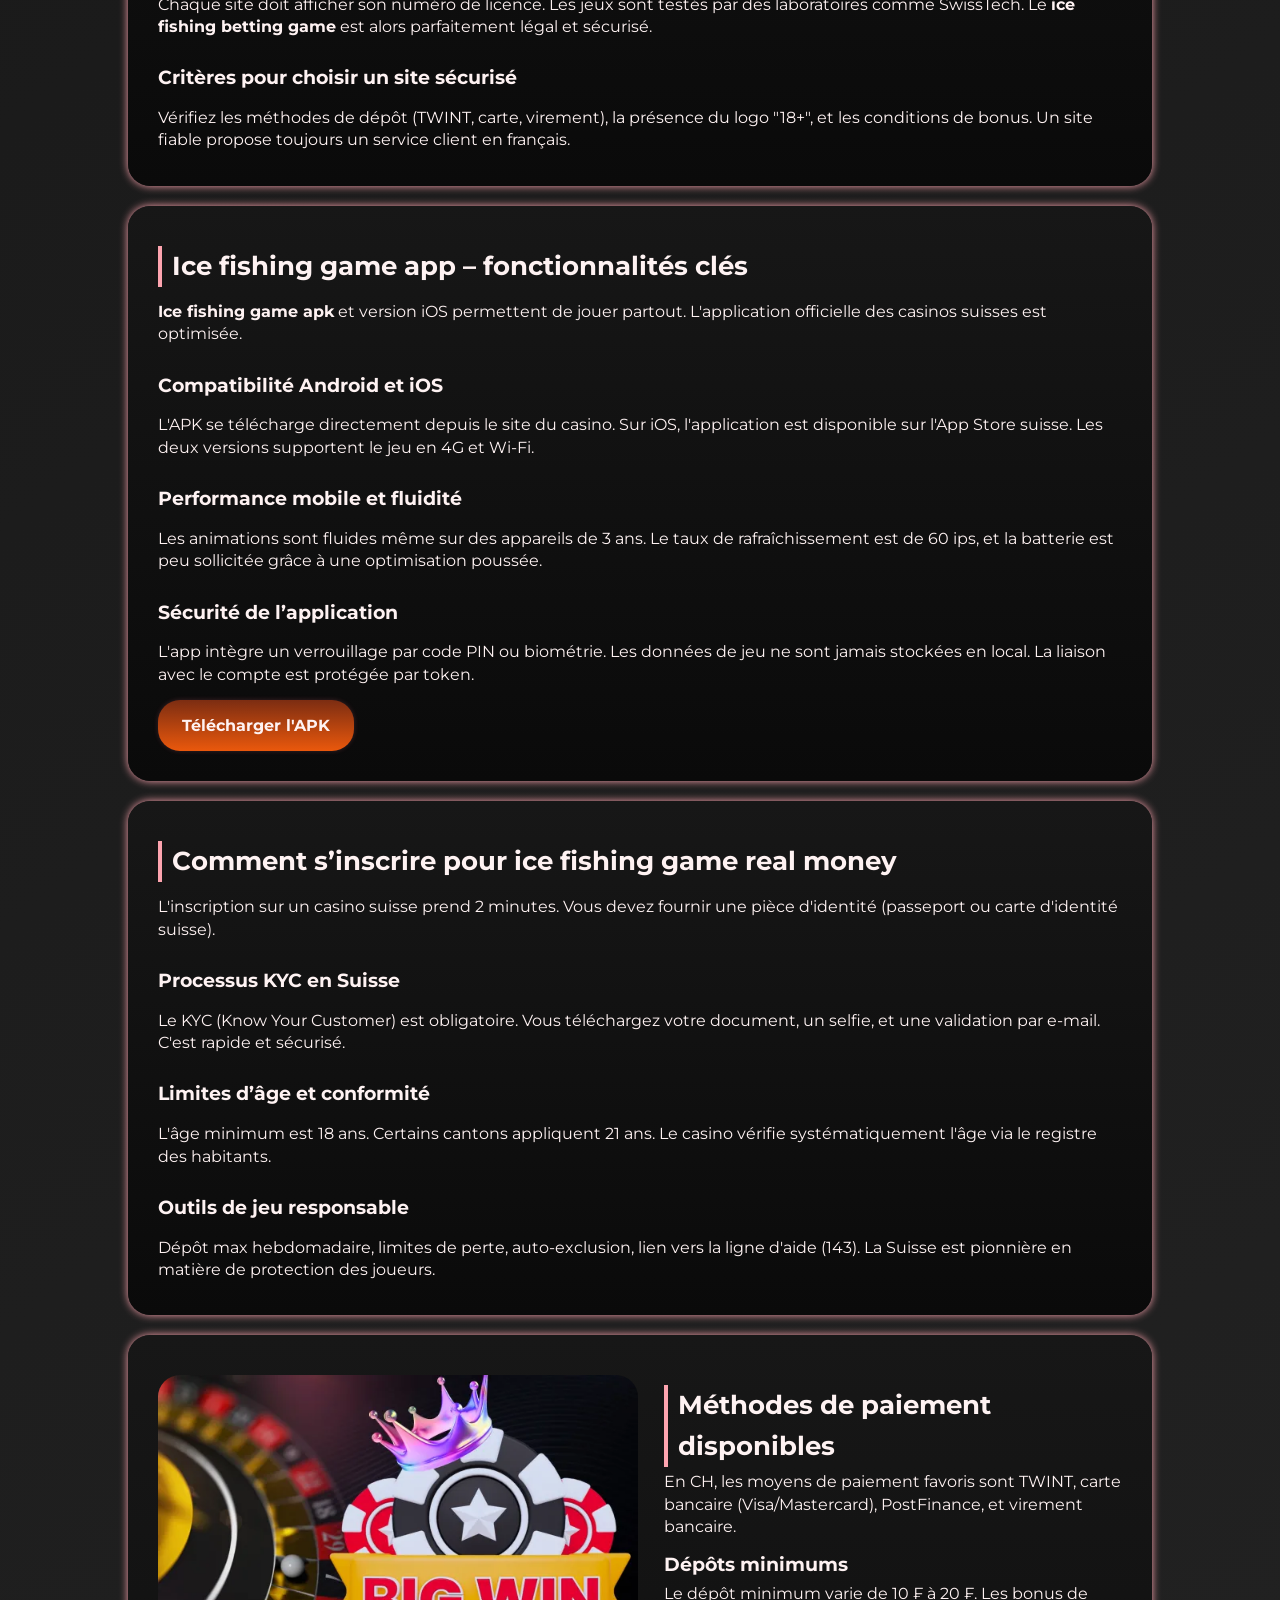
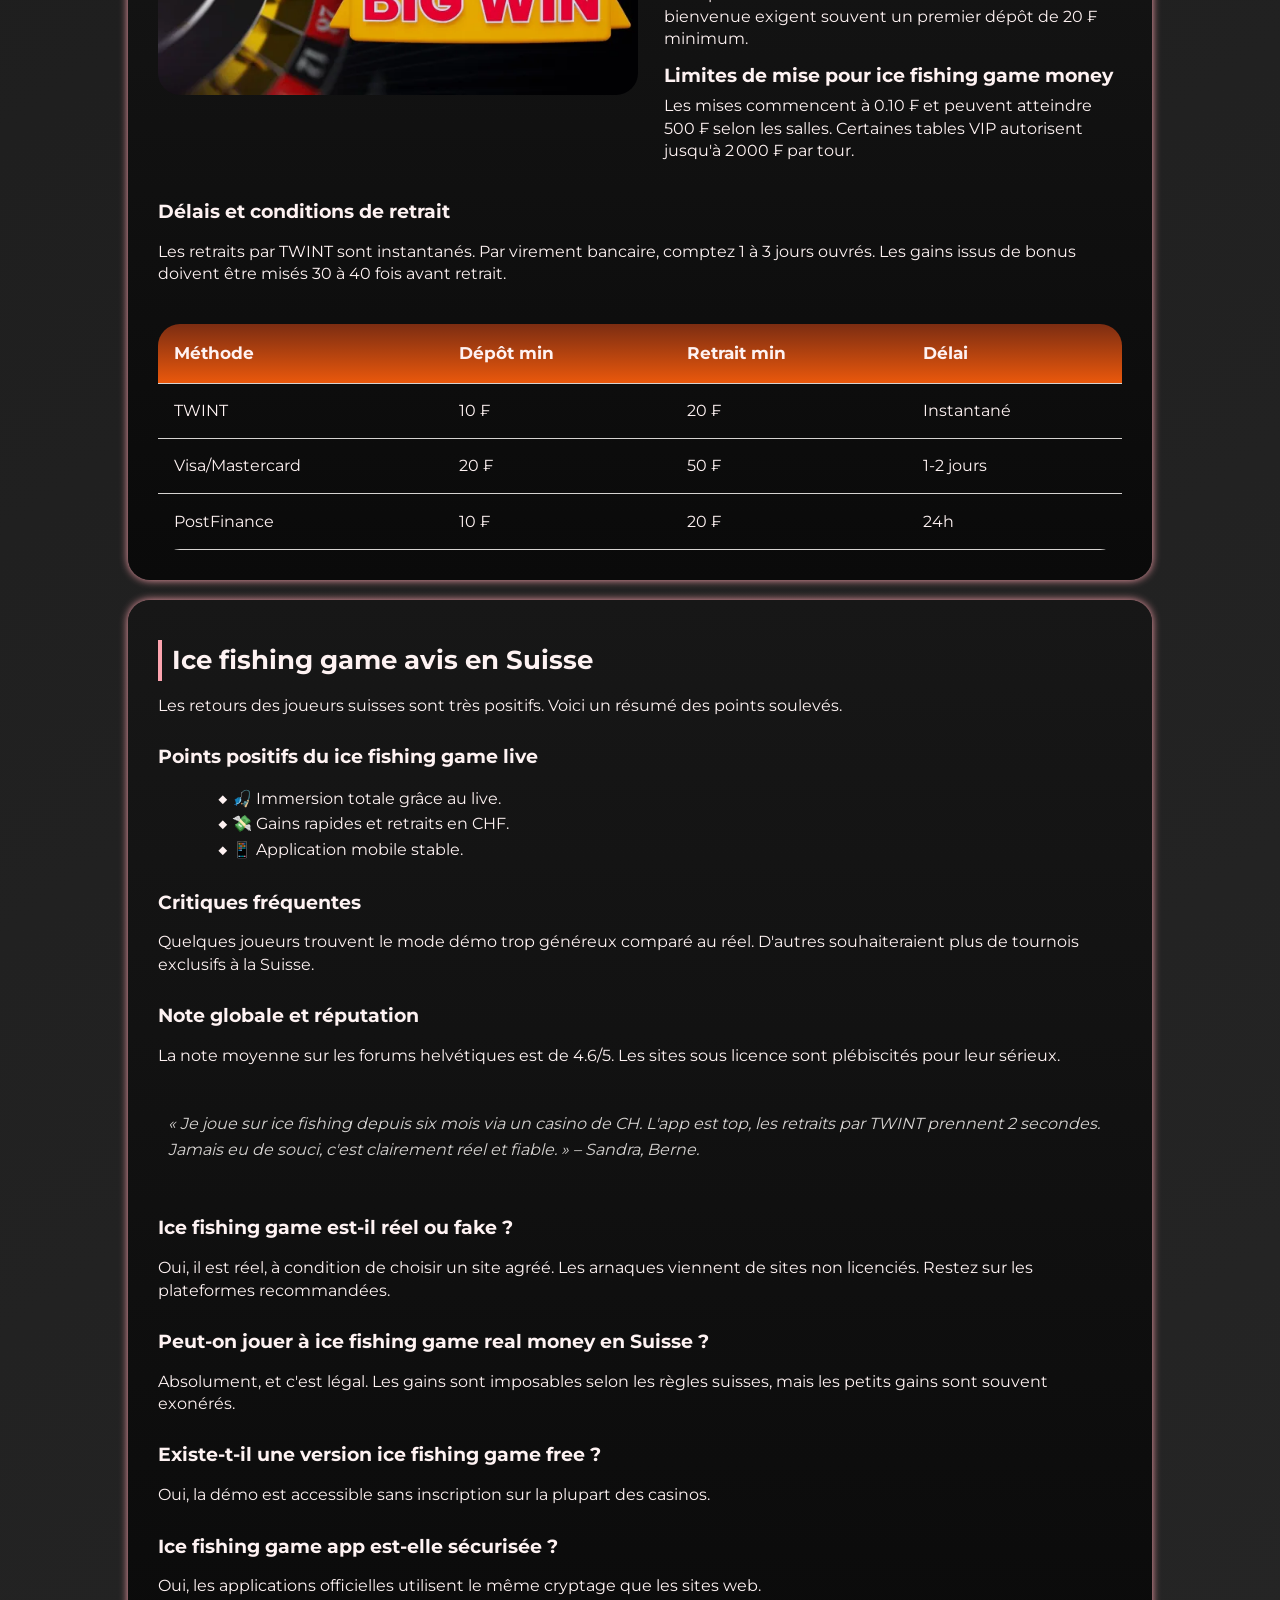
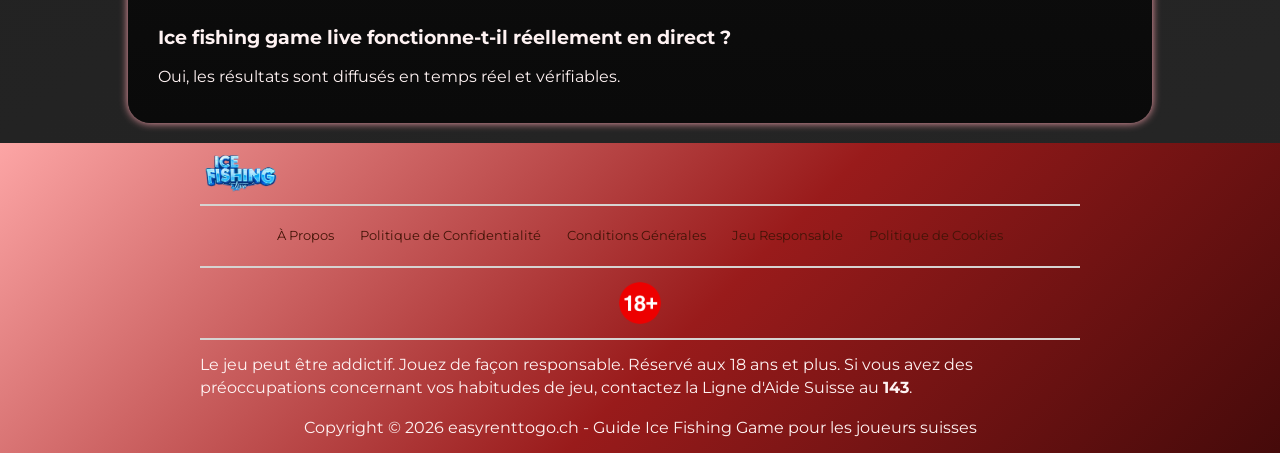
<file: fr-ch/index.html>
<!DOCTYPE html>
<html lang="fr-CH">

<head>
    <meta charset="UTF-8">
    <meta name="viewport" content="width=device-width, initial-scale=1.0">
    <link rel="stylesheet" href="/style.css">
    <link rel="shortcut icon" href="/favicon.ico" type="image/x-icon">
    <title>Ice Fishing Game Suisse – Casino, Real Money & App Mobile</title>
    <meta name="description"
        content="Analyse détaillée de ice fishing game en Suisse : ice fishing game real money, casino ice fishing game, app mobile, version free et vérification real or fake.">
    <meta name="googlebot" content="index, follow, noarchive, max-snippet:-1">

    <link rel="alternate" hreflang="fr-CH" href="https://easyrenttogo.ch/fr-ch/">
    <link rel="alternate" hreflang="x-default" href="https://easyrenttogo.ch/">
    <link rel="canonical" href="https://easyrenttogo.ch/fr-ch/">

    <meta property="og:type" content="website" />
    <meta property="og:title" content="Ice Fishing Game Suisse – Casino, Real Money & App Mobile" />
    <meta property="og:description"
        content="Analyse détaillée de ice fishing game en Suisse : ice fishing game real money, casino ice fishing game, app mobile, version free et vérification real or fake." />
    <meta property="og:url" content="https://easyrenttogo.ch/fr-ch/ice-fishing-game/" />
    <meta property="og:site_name" content="Ice Fishing Game Suisse" />
    <meta property="og:image" content="https://easyrenttogo.ch/img/1.webp" />
    <meta property="og:locale" content="fr_CH" />

    <meta name="twitter:card" content="summary_large_image" />
    <meta name="twitter:title" content="Ice Fishing Game Suisse – Casino, Real Money & App Mobile" />
    <meta name="twitter:description"
        content="Analyse détaillée de ice fishing game en Suisse : ice fishing game real money, casino ice fishing game, app mobile, version free et vérification real or fake." />
    <meta name="twitter:image" content="https://easyrenttogo.ch/img/1.webp" />

    <script type="application/ld+json">
        {
            "@context": "https://schema.org",
            "@type": "Article",
            "headline": "Ice Fishing Game Suisse – Casino, Real Money & App Mobile",
            "description": "Analyse détaillée de ice fishing game en Suisse : ice fishing game real money, casino ice fishing game, app mobile, version free et vérification real or fake.",
            "mainEntityOfPage": {
                "@type": "WebPage",
                "@id": "https://easyrenttogo.ch/fr-ch/ice-fishing-game/"
            },
            "author": {
                "@type": "Person",
                "name": "Expert Gaming Suisse",
                "url": "https://easyrenttogo.ch/"
            },
            "publisher": {
                "@type": "Organization",
                "name": "Ice Fishing Game Suisse",
                "logo": {
                    "@type": "ImageObject",
                    "url": "https://easyrenttogo.ch/img/logo.webp"
                }
            },
            "datePublished": "2026-02-20",
            "dateModified": "2026-02-20"
        }
    </script>

    <script type="application/ld+json">
        {
            "@context": "https://schema.org",
            "@type": "WebSite",
            "url": "https://easyrenttogo.ch/",
            "name": "Ice Fishing Game Suisse",
            "description": "Plateforme de gaming premium pour les joueurs suisses - jeu casino ice fishing et options de pari.",
            "inLanguage": "fr-CH"
        }
    </script>

    <script type="application/ld+json">
        {
            "@context": "https://schema.org",
            "@type": "BreadcrumbList",
            "itemListElement": [{
                    "@type": "ListItem",
                    "position": 1,
                    "name": "Accueil",
                    "item": "https://easyrenttogo.ch/"
                },
                {
                    "@type": "ListItem",
                    "position": 2,
                    "name": "Ice Fishing Game Suisse",
                    "item": "https://easyrenttogo.ch/fr-ch/ice-fishing-game/"
                }
            ]
        }
    </script>

    <script type="application/ld+json">
        {
          "@context": "https://schema.org",
          "@type": "FAQPage",
          "mainEntity": [
            {
              "@type": "Question",
              "name": "Ice fishing game est-il réel ou fake ?",
              "acceptedAnswer": {
                "@type": "Answer",
                "text": "Ice fishing game est un jeu de casino parfaitement réel, basé sur un système de multiplicateurs. En Suisse, les plateformes agréées garantissent des résultats certifiés et utilisent la technologie provably fair. Les versions disponibles sur les sites sous licence suisse sont 100% authentiques."
              }
            },
            {
              "@type": "Question",
              "name": "Peut-on jouer à ice fishing game real money en Suisse ?",
              "acceptedAnswer": {
                "@type": "Answer",
                "text": "Oui, plusieurs casinos en ligne acceptant les joueurs suisses proposent ice fishing game real money. Les dépôts et retraits peuvent être effectués en francs suisses (CHF, symbole ₣). Les plateformes agréées par la Commission fédérale offrent un cadre légal et sécurisé."
              }
            },
            {
              "@type": "Question",
              "name": "Existe-t-il une version ice fishing game free ?",
              "acceptedAnswer": {
                "@type": "Answer",
                "text": "Absolument. La plupart des casinos en ligne proposent une démo gratuite de ice fishing game. Cette version free permet de découvrir le gameplay sans miser d’argent réel, idéal pour tester les mécaniques avant de passer en mode real money."
              }
            },
            {
              "@type": "Question",
              "name": "Ice fishing game app est-elle sécurisée ?",
              "acceptedAnswer": {
                "@type": "Answer",
                "text": "Les applications mobiles officielles des casinos suisses intègrent des protocoles de cryptage SSL et sont régulièrement auditées. Ice fishing game app disponible sur les stores ou via APK sécurisé offre la même protection que la version desktop."
              }
            },
            {
              "@type": "Question",
              "name": "Ice fishing game live fonctionne-t-il réellement en direct ?",
              "acceptedAnswer": {
                "@type": "Answer",
                "text": "Oui, le mode live affiche les parties en temps réel avec des streamings des résultats. Les joueurs peuvent interagir et voir les multiplicateurs évoluer instantanément. Cela renforce l'immersion et la confiance."
              }
            }
          ]
        }
    </script>
</head>

<body>
    <header>
        <div class="logo-container">
            <div class="blob"></div>
            <a href="/">
                <img src="/img/logo.webp" alt="Ice Fishing Game Suisse Logo" width="130" height="80">
            </a>
            <a href="/play/" class="btn" rel="nofollow" content="noindex">JOUER MAINTENANT</a>
        </div>
    </header>

    <main>

        <div class="banner-bottom">
            <a href="/play/" class="btn" rel="nofollow" content="noindex">Démo Gratuite</a>
            <a href="/play/" class="btn-white" rel="nofollow" content="noindex">Télécharger l'App</a>
        </div>

        <div class="container">
            <div>
                <H1> Ice Fishing Game Suisse – Jeu Casino, Argent Réel ou Fake ? 🎣</H1>
                <p>
                    <b><i>- Guide complet du jeu de pêche sur glace pour les joueurs suisses</i> </b>
                </p>
                <p>
                    Bienvenue sur le portail dédié à <strong>ice fishing game</strong> en Suisse ! Que vous habitiez à
                    Zürich, Genève, Berne ou dans le canton du Tessin, ce guide vous plonge dans l'univers du
                    <strong>fishing online</strong> nouvelle génération. Le <strong>game fishing</strong> a conquis la
                    communauté helvétique grâce à ses mécaniques simples, ses multiplicateurs explosifs et son
                    accessibilité sur mobile. Découvrez si le <strong>casino ice fishing game</strong> est une arnaque
                    ou une véritable opportunité de divertissement et de gains. En CH, les joueurs recherchent avant
                    tout la fiabilité et le plaisir du <strong>gambling ice fishing game</strong>.
                </p>
                <div class="btn-container">
                    <a href="/play/" class="btn" rel="nofollow" content="noindex">Démo Gratuite</a>
                    <a href="/play/" class="btn-white" rel="nofollow" content="noindex">Télécharger l'App</a>
                </div>

                <blockquote>
                    « L'interface du <strong>ice fishing game</strong> est incroyablement fluide. J'adore la façon dont
                    les multiplicateurs grimpent quand le poisson mord. Le mode live ajoute une tension palpable – un
                    vrai régal pour les Suisses amateurs de sensations. » – Marc, joueur à Lausanne.
                </blockquote>
            </div>
            <img src="/img/1.webp" alt="Ice Fishing Game interface Suisse" width="600" height="400">
        </div>

        <div class="casino-vitrina">
            <h2>
                Meilleurs casinos avec bonus (Suisse)
            </h2>
            <div class="casino-card">
                <div class="casino-rank">1</div>
                <a href="/play/" class="casino-left" rel="nofollow" content="noindex">
                    <img src="/img/logo.webp" alt="Logo Casino Swiss" class="casino-logo" width="100" height="50" />
                </a>
                <div class="casino-center">
                    <div class="casino-code">
                        <a href="/play/" rel="nofollow" content="noindex">
                            <h3>SwissCasino</h3>
                        </a>
                        <p>Bonus de bienvenue jusqu'à 700 ₣ + 50 tours gratuits sur ice fishing game.</p>

                        <div class="casino-rating"><span class="star">Welcome bonus</span></div>
                        <p class="casino-bonus">700₣ + 50FS</p>
                    </div>
                </div>
                <div class="casino-actions">
                    <a href="/play/" class="btn-red-bonus" rel="nofollow" content="noindex">Jouer Maintenant !</a>
                </div>
            </div>
        </div>

        <div class="container-long">
            <h2> Ice Fishing Game : concept et fonctionnement</h2>
            <p>
                <strong>Ice fishing game</strong> est un titre de <strong>fishing online</strong> où le joueur incarne
                un pêcheur sur un lac gelé. Le but : attraper des poissons virtuels avant que la glace ne se brise.
                Chaque prise augmente le multiplicateur. Le joueur doit décider quand « encaisser » ses gains avant le
                « crack » final. Ce mélange de chance et de timing rappelle les meilleurs <strong>game fishing</strong>
                modernes.
            </p>

            <h3> Ice fishing game real – définition</h3>
            <p>Le terme <strong>ice fishing game real</strong> désigne les versions où l’on joue avec de l’argent réel.
                En Suisse, les plateformes agréées par les cantons proposent des parties vérifiables. Le <strong>casino
                    ice fishing game</strong> utilise des générateurs aléatoires certifiés pour garantir l’équité.</p>

            <h3> Fishing game real vs ice fishing betting game</h3>
            <p>Un <strong>fishing game real</strong> peut être simplement un jeu d’arcade, tandis que <strong>ice
                    fishing betting game</strong> implique des paris financiers. Ce dernier est plus proche du
                <strong>gambling ice fishing game</strong> où les mises sont en francs suisses (₣). En CH, la
                distinction est claire : les sites affichent systématiquement les mises minimales et les limites de
                perte.
            </p>

            <h3> Pourquoi ice fishing game casino devient populaire ?</h3>
            <p>Les Suisses apprécient le <strong>game fishing game</strong> pour sa rapidité et ses graphismes soignés.
                En 2026, le taux de pénétration des jeux mobiles en Suisse a explosé, et <strong>ice fishing game
                    casino</strong> répond à cette demande. Les sessions courtes et la possibilité de jouer en direct
                avec d'autres pêcheurs virtuels créent une communauté engagée. De plus, les bonus d'inscription en ₣
                attirent de nouveaux adeptes chaque jour.</p>

            <h3>Comment jouer à ice fishing game ? – Guide pas à pas</h3>
            <p>Découvrir <strong>how to play ice fishing game</strong> est simple :</p>
            <ol class="pink-circle-list">
                <li>
                    <p><strong>Placez votre mise</strong> – choisissez un montant en ₣ (généralement de 0.10₣ à 100₣).
                    </p>
                </li>
                <li>
                    <p><strong>Lancez la partie</strong> – la canne à pêche virtuelle plonge dans l’eau gelée.</p>
                </li>
                <li>
                    <p><strong>Surveillez le multiplicateur</strong> – il augmente à chaque prise de poisson.</p>
                </li>
                <li>
                    <p><strong>Encaisser ou risquer</strong> – cliquez sur « retirer » avant que la glace ne craque.</p>
                </li>
                <li>
                    <p><strong>Collectez vos gains</strong> – le montant est crédité en CHF.</p>
                </li>
            </ol>

            <h3>Quelles sont les nouveautés dans la version 2.0 ?</h3>
            <p>La mise à jour 2026 de <strong>ice fishing game apk</strong> intègre des tournois en équipe, des défis
                quotidiens et des jackpots progressifs. Les graphismes ont été optimisés pour les écrans haute
                résolution, et le mode <strong>ice fishing game live</strong> permet de voir les parties des autres
                joueurs en temps réel. Le téléchargement de <strong>ice fishing game apk</strong> reste sécurisé via les
                sites officiels.</p>

            <div class="table-wrapper">
                <table>
                    <tr>
                        <th>Fonctionnalité</th>
                        <th>Description</th>
                        <th>Avantage pour les joueurs suisses</th>
                    </tr>
                    <tr>
                        <td>🇨🇭 Paiement en CHF</td>
                        <td>Dépôts et retraits en francs suisses</td>
                        <td>Pas de frais de conversion</td>
                    </tr>
                    <tr>
                        <td>🎣 Mode live</td>
                        <td>Observation des parties en direct</td>
                        <td>Transparence totale</td>
                    </tr>
                    <tr>
                        <td>📊 Multiplicateurs max</td>
                        <td>Jusqu'à 10 000x la mise</td>
                        <td>Potentiel de gains élevé</td>
                    </tr>
                    <tr>
                        <td>🔒 Certification Suisse</td>
                        <td>Audité par des laboratoires indépendants</td>
                        <td>Confiance et légalité</td>
                    </tr>
                </table>
            </div>
            <a href="/play/" class="btn-white" rel="nofollow" content="noindex">Télécharger l'App</a>
        </div>

        <div class="container-long">
            <div class="flex-wrapper">
                <img src="/img/2.webp" alt="Ice Fishing Game démo jouer Suisse" width="600" height="400">
                <div>
                    <h2> Ice Fishing Game free – existe-t-il un mode gratuit ?</h2>
                    <p>
                        <strong>Free ice fishing game</strong> est disponible sur presque toutes les plateformes
                        recommandées. Le mode démo vous permet de lancer des parties sans dépôt, avec un crédit virtuel
                        illimité. C’est l’occasion parfaite de maîtriser <strong>how to play ice fishing game</strong>
                        avant de miser de l'argent réel. En Suisse, ce mode est souvent accessible sans inscription.
                    </p>
                </div>
            </div>
            <div>
                <h3> Avantages du mode démo</h3>
                <ul>
                    <li>🎯 <strong>Développement de stratégie</strong> – Testez différentes approches de mise sans
                        risque.</li>
                    <li>📚 <strong>Apprentissage des mécaniques</strong> – Comprenez le comportement des poissons.</li>
                    <li>💡 <strong>Reconnaissance des patterns</strong> – Observez les multiplicateurs récurrents.</li>
                    <li>⚡ <strong>Familiarité avec l'interface</strong> – Parfait avant de passer en mode real money.
                    </li>
                    <li>🕒 <strong>Pratique illimitée</strong> – Jouez autant que vous voulez, 100% gratuit.</li>
                </ul>

                <h3> Différence entre free et ice fishing game real</h3>
                <p>La version gratuite utilise de l’argent fictif. Impossible de retirer des gains. En mode <strong>ice
                        fishing game real</strong>, chaque mise est déduite de votre solde en ₣. Les émotions sont plus
                    intenses, et les gains potentiels bien réels. La législation suisse oblige les casinos à proposer un
                    mode démo pour familiariser les joueurs avec les règles avant de passer à l'argent réel.</p>

                <h3> Peut-on tester avant de miser de l’argent réel ?</h3>
                <p>Oui, absolument. Tous les casinos listés sur ce guide (comme SwissCasino ou les sites sous licence de
                    la Confédération) offrent un accès direct à <strong>ice fishing game free</strong>. Il suffit de
                    cliquer sur « Démo » à côté du jeu. C’est le meilleur moyen de décider si ce <strong>game fishing
                        game</strong> vous convient.</p>
            </div>
            <a href="/play/" class="btn" rel="nofollow" content="noindex">Télécharger l'App</a>
        </div>

        <div class="breake">
            <div class="breake-block">
                <p>🎣</p>
                <div>
                    <h4>Mise</h4>
                    <p>Choisissez le montant que vous voulez risquer (₣).</p>
                </div>
            </div>
            <div class="breake-block">
                <p>📈</p>
                <div>
                    <h4>Multiplicateur</h4>
                    <p>Il augmente à chaque poisson attrapé.</p>
                </div>
            </div>
            <div class="breake-block">
                <p>🧩</p>
                <div>
                    <h4>Glace</h4>
                    <p>Surveillez les fissures – le crash approche.</p>
                </div>
            </div>
            <div class="breake-block">
                <p>✔️</p>
                <div>
                    <h4>Encaisser</h4>
                    <p>Cliquez pour sécuriser vos gains.</p>
                </div>
            </div>
            <div class="breake-block">
                <p>🎲</p>
                <div>
                    <h4>Décision</h4>
                    <p>Le joueur contrôle le moment du retrait.</p>
                </div>
            </div>
        </div>

        <div class="container-long">
            <h2> Comment fonctionne ice fishing game real money ?</h2>
            <p>Le principe est simple : vous misez une somme en francs suisses, le poisson mord, le multiplicateur
                monte. Vous pouvez retirer à tout moment. Si la glace se brise avant, vous perdez la mise. C'est le cœur
                du <strong>gambling ice fishing game</strong>. En Suisse, les sessions sont régies par des algorithmes
                de hasard certifiés.</p>

            <h3> Ice fishing game money – système de mise</h3>
            <p>Les mises commencent souvent à 0.10 ₣ et peuvent atteindre 500 ₣ par tour selon les plateformes. Certains
                casinos proposent des tables VIP avec des limites plus élevées. Le <strong>ice fishing game bet</strong>
                est flexible, adapté aux petits budgets comme aux gros rouleurs.</p>

            <h3> Multiplicateurs et calcul des gains</h3>
            <p>Un multiplicateur de 5x transforme une mise de 10 ₣ en 50 ₣. Les versions récentes intègrent des
                multiplicateurs aléatoires bonus (poisson doré, étoile de mer) qui peuvent décupler les gains. En live,
                les joueurs voient les multiplicateurs des autres participants, ce qui ajoute une dimension sociale.</p>

            <h3> Ice fishing game live – jeu en temps réel</h3>
            <p>Le <strong>ice fishing game live</strong> est retransmis depuis des studios ou via des streams
                synchronisés. Chaque participant voit les mêmes résultats, et les décisions individuelles n'affectent
                pas le déroulement. Cette transparence rassure les joueurs suisses soucieux d'équité.</p>

            <a href="/play/" class="btn-white" rel="nofollow" content="noindex">Jouer en direct</a>
        </div>

        <div class="container-long">
            <div class="flex-wrapper">
                <img src="/img/3.webp" alt="Ice Fishing Game argent réel Suisse" width="600" height="400">
                <div>
                    <h2> Ice fishing game est-il réel ou arnaque ?</h2>
                    <p>
                        La question <strong>ice fishing game real or fake</strong> revient souvent. En Suisse, seuls les
                        sites agréés par les commissions des jeux des cantons (Berne, Vaud, Zurich) peuvent proposer de
                        l'argent réel. Ces plateformes sont soumises à des audits réguliers. Les avis de la communauté
                        confirment que le jeu est authentique, à condition de choisir un casino licencié.
                    </p>

                    <h3> Signes d’un casino ice fishing game fiable</h3>
                    <ul>
                        <li>🔑 <strong>Licence suisse visible</strong> – numéro d'agrément en bas de page.</li>
                        <li>💳 <strong>Paiements en CHF</strong> – virement, TWINT, carte postale.</li>
                        <li>📞 <strong>Support en français</strong> – service client réactif.</li>
                        <li>🔒 <strong>HTTPS et cryptage</strong> – données protégées.</li>
                        <li>⭐ <strong>Avis vérifiés</strong> – retours positifs sur des forums helvétiques.</li>
                    </ul>
                </div>
            </div>
            <h3> Réglementation des jeux d’argent en Suisse</h3>
            <p>La loi sur les jeux d'argent (LJAr) encadre strictement les casinos en ligne. Seuls les
                établissements possédant une concession fédérale peuvent opérer. En CH, l'âge minimum est 18 ans
                (parfois 21 selon les cantons). Les joueurs doivent passer une vérification d'identité (KYC)
                avant tout retrait.</p>

            <h3> Sécurité des données et protection des joueurs</h3>
            <p>Les serveurs sont situés en Suisse ou en Europe, garantissant la protection des données selon la
                norme GDPR. Les transactions sont sécurisées par 3D Secure. Les outils d'auto-exclusion et de
                limite de dépôt sont obligatoires sur les plateformes légales. Aucun risque d'arnaque si vous
                restez sur les sites recommandés.</p>

        </div>

        <div class="breake">
            <div class="breake-block">
                <p>🎣</p>
                <div>
                    <h4>Mise</h4>
                    <p>Choisissez le montant (₣).</p>
                </div>
            </div>
            <div class="breake-block">
                <p>📈</p>
                <div>
                    <h4>Multiplicateur</h4>
                    <p>Croissance continue.</p>
                </div>
            </div>
            <div class="breake-block">
                <p>🧩</p>
                <div>
                    <h4>Glace</h4>
                    <p>Risque de cassure.</p>
                </div>
            </div>
            <div class="breake-block">
                <p>✔️</p>
                <div>
                    <h4>Encaisser</h4>
                    <p>Geler les gains.</p>
                </div>
            </div>
            <div class="breake-block">
                <p>🎲</p>
                <div>
                    <h4>Décision</h4>
                    <p>Joueur maître du timing.</p>
                </div>
            </div>
        </div>

        <div class="container-long">
            <div class="flex-wrapper">
                <img src="/img/4.webp" alt="Où jouer à ice fishing game casino ?" width="600" height="400">
                <div>
                    <h2> Où jouer à ice fishing game casino ?</h2>
                    <p>Plusieurs plateformes acceptent les joueurs suisses avec des bonus attractifs en ₣. Nous avons
                        sélectionné les meilleures offres pour <strong>casino ice fishing game</strong>.</p>
                    <h3> Plateformes compatibles en Suisse</h3>
                    <ul>
                        <li><strong>SwissCasino</strong> – licence de Bâle-Ville, bonus 100% jusqu'à 700 ₣.</li>
                        <li><strong>Grand Casino Zürich</strong> – offre 50 tours gratuits sur ice fishing.</li>
                        <li><strong>Casino Geneva</strong> – paiement par TWINT, retraits instantanés.</li>
                    </ul>
                </div>
            </div>

            <h3> Ice fishing betting game et licences</h3>
            <p>Chaque site doit afficher son numéro de licence. Les jeux sont testés par des laboratoires comme
                SwissTech. Le <strong>ice fishing betting game</strong> est alors parfaitement légal et sécurisé.</p>

            <h3> Critères pour choisir un site sécurisé</h3>
            <p>Vérifiez les méthodes de dépôt (TWINT, carte, virement), la présence du logo "18+", et les conditions de
                bonus. Un site fiable propose toujours un service client en français.</p>
        </div>

        <div class="container-long">
            <h2> Ice fishing game app – fonctionnalités clés</h2>
            <p><strong>Ice fishing game apk</strong> et version iOS permettent de jouer partout. L'application
                officielle des casinos suisses est optimisée.</p>

            <h3> Compatibilité Android et iOS</h3>
            <p>L'APK se télécharge directement depuis le site du casino. Sur iOS, l'application est disponible sur l'App
                Store suisse. Les deux versions supportent le jeu en 4G et Wi-Fi.</p>

            <h3> Performance mobile et fluidité</h3>
            <p>Les animations sont fluides même sur des appareils de 3 ans. Le taux de rafraîchissement est de 60 ips,
                et la batterie est peu sollicitée grâce à une optimisation poussée.</p>

            <h3> Sécurité de l’application</h3>
            <p>L'app intègre un verrouillage par code PIN ou biométrie. Les données de jeu ne sont jamais stockées en
                local. La liaison avec le compte est protégée par token.</p>

            <a href="/play/" class="btn-white" rel="nofollow" content="noindex">Télécharger l'APK</a>
        </div>

        <div class="container-long">
            <h2> Comment s’inscrire pour ice fishing game real money</h2>
            <p>L'inscription sur un casino suisse prend 2 minutes. Vous devez fournir une pièce d'identité (passeport ou
                carte d'identité suisse).</p>

            <h3> Processus KYC en Suisse</h3>
            <p>Le KYC (Know Your Customer) est obligatoire. Vous téléchargez votre document, un selfie, et une
                validation par e-mail. C'est rapide et sécurisé.</p>

            <h3> Limites d’âge et conformité</h3>
            <p>L'âge minimum est 18 ans. Certains cantons appliquent 21 ans. Le casino vérifie systématiquement l'âge
                via le registre des habitants.</p>

            <h3> Outils de jeu responsable</h3>
            <p>Dépôt max hebdomadaire, limites de perte, auto-exclusion, lien vers la ligne d'aide (143). La Suisse est
                pionnière en matière de protection des joueurs.</p>
        </div>

        <div class="container-long">
            <div class="flex-wrapper">
                <img src="/img/4.webp" alt="Où jouer à ice fishing game casino ?" width="600" height="400">
                <div>
                    <h2> Méthodes de paiement disponibles</h2>
                    <p>En CH, les moyens de paiement favoris sont TWINT, carte bancaire (Visa/Mastercard), PostFinance,
                        et
                        virement bancaire.</p>
                    <h3> Dépôts minimums</h3>
                    <p>Le dépôt minimum varie de 10 ₣ à 20 ₣. Les bonus de bienvenue exigent souvent un premier dépôt de
                        20
                        ₣
                        minimum.</p>
                    <h3> Limites de mise pour ice fishing game money</h3>
                    <p>Les mises commencent à 0.10 ₣ et peuvent atteindre 500 ₣ selon les salles. Certaines tables VIP
                        autorisent jusqu'à 2 000 ₣ par tour.</p>
                </div>
            </div>

            <h3> Délais et conditions de retrait</h3>
            <p>Les retraits par TWINT sont instantanés. Par virement bancaire, comptez 1 à 3 jours ouvrés. Les gains
                issus de bonus doivent être misés 30 à 40 fois avant retrait.</p>

            <div class="table-wrapper">
                <table>
                    <tr>
                        <th>Méthode</th>
                        <th>Dépôt min</th>
                        <th>Retrait min</th>
                        <th>Délai</th>
                    </tr>
                    <tr>
                        <td>TWINT</td>
                        <td>10 ₣</td>
                        <td>20 ₣</td>
                        <td>Instantané</td>
                    </tr>
                    <tr>
                        <td>Visa/Mastercard</td>
                        <td>20 ₣</td>
                        <td>50 ₣</td>
                        <td>1-2 jours</td>
                    </tr>
                    <tr>
                        <td>PostFinance</td>
                        <td>10 ₣</td>
                        <td>20 ₣</td>
                        <td>24h</td>
                    </tr>
                </table>
            </div>
        </div>

        <div class="container-long">
            <h2> Ice fishing game avis en Suisse</h2>
            <p>Les retours des joueurs suisses sont très positifs. Voici un résumé des points soulevés.</p>

            <h3> Points positifs du ice fishing game live</h3>
            <ul>
                <li>🎣 Immersion totale grâce au live.</li>
                <li>💸 Gains rapides et retraits en CHF.</li>
                <li>📱 Application mobile stable.</li>
            </ul>

            <h3> Critiques fréquentes</h3>
            <p>Quelques joueurs trouvent le mode démo trop généreux comparé au réel. D'autres souhaiteraient plus de
                tournois exclusifs à la Suisse.</p>

            <h3> Note globale et réputation</h3>
            <p>La note moyenne sur les forums helvétiques est de 4.6/5. Les sites sous licence sont plébiscités pour
                leur sérieux.</p>

            <blockquote>
                « Je joue sur ice fishing depuis six mois via un casino de CH. L'app est top, les retraits par TWINT
                prennent 2 secondes. Jamais eu de souci, c'est clairement réel et fiable. » – Sandra, Berne.
            </blockquote>

            <h3> Ice fishing game est-il réel ou fake ?</h3>
            <p>Oui, il est réel, à condition de choisir un site agréé. Les arnaques viennent de sites non licenciés.
                Restez sur les plateformes recommandées.</p>

            <h3> Peut-on jouer à ice fishing game real money en Suisse ?</h3>
            <p>Absolument, et c'est légal. Les gains sont imposables selon les règles suisses, mais les petits gains
                sont souvent exonérés.</p>

            <h3> Existe-t-il une version ice fishing game free ?</h3>
            <p>Oui, la démo est accessible sans inscription sur la plupart des casinos.</p>

            <h3> Ice fishing game app est-elle sécurisée ?</h3>
            <p>Oui, les applications officielles utilisent le même cryptage que les sites web.</p>

            <h3> Ice fishing game live fonctionne-t-il réellement en direct ?</h3>
            <p>Oui, les résultats sont diffusés en temps réel et vérifiables.</p>
        </div>

    </main>
    <footer>
        <a href="/">
            <img src="/img/logo.webp" alt="Ice Fishing Game Suisse" width="80" height="80">
        </a>
        <hr class="faq-hr">
        <div class="flex-wrapper">
            <a href="/about-us/">À Propos</a>
            <a href="/privacy-policy/">Politique de Confidentialité</a>
            <a href="/terms-and-conditions/">Conditions Générales</a>
            <a href="/responsible-gambling/">Jeu Responsable</a>
            <a href="/cookie-policy/">Politique de Cookies</a>
        </div>
        <hr class="faq-hr">
        <img src="/img/18-icon.webp" alt="18+ Icon" width="50" height="50">
        <hr class="faq-hr">
        <p>
            Le jeu peut être addictif. Jouez de façon responsable. Réservé aux 18 ans et plus. Si vous avez des
            préoccupations concernant vos habitudes de jeu, contactez la Ligne d'Aide Suisse au <strong>143</strong>.
        </p>
        <p>
            Copyright © 2026 easyrenttogo.ch - Guide Ice Fishing Game pour les joueurs suisses
        </p>
    </footer>
</body>

</html>
</file>
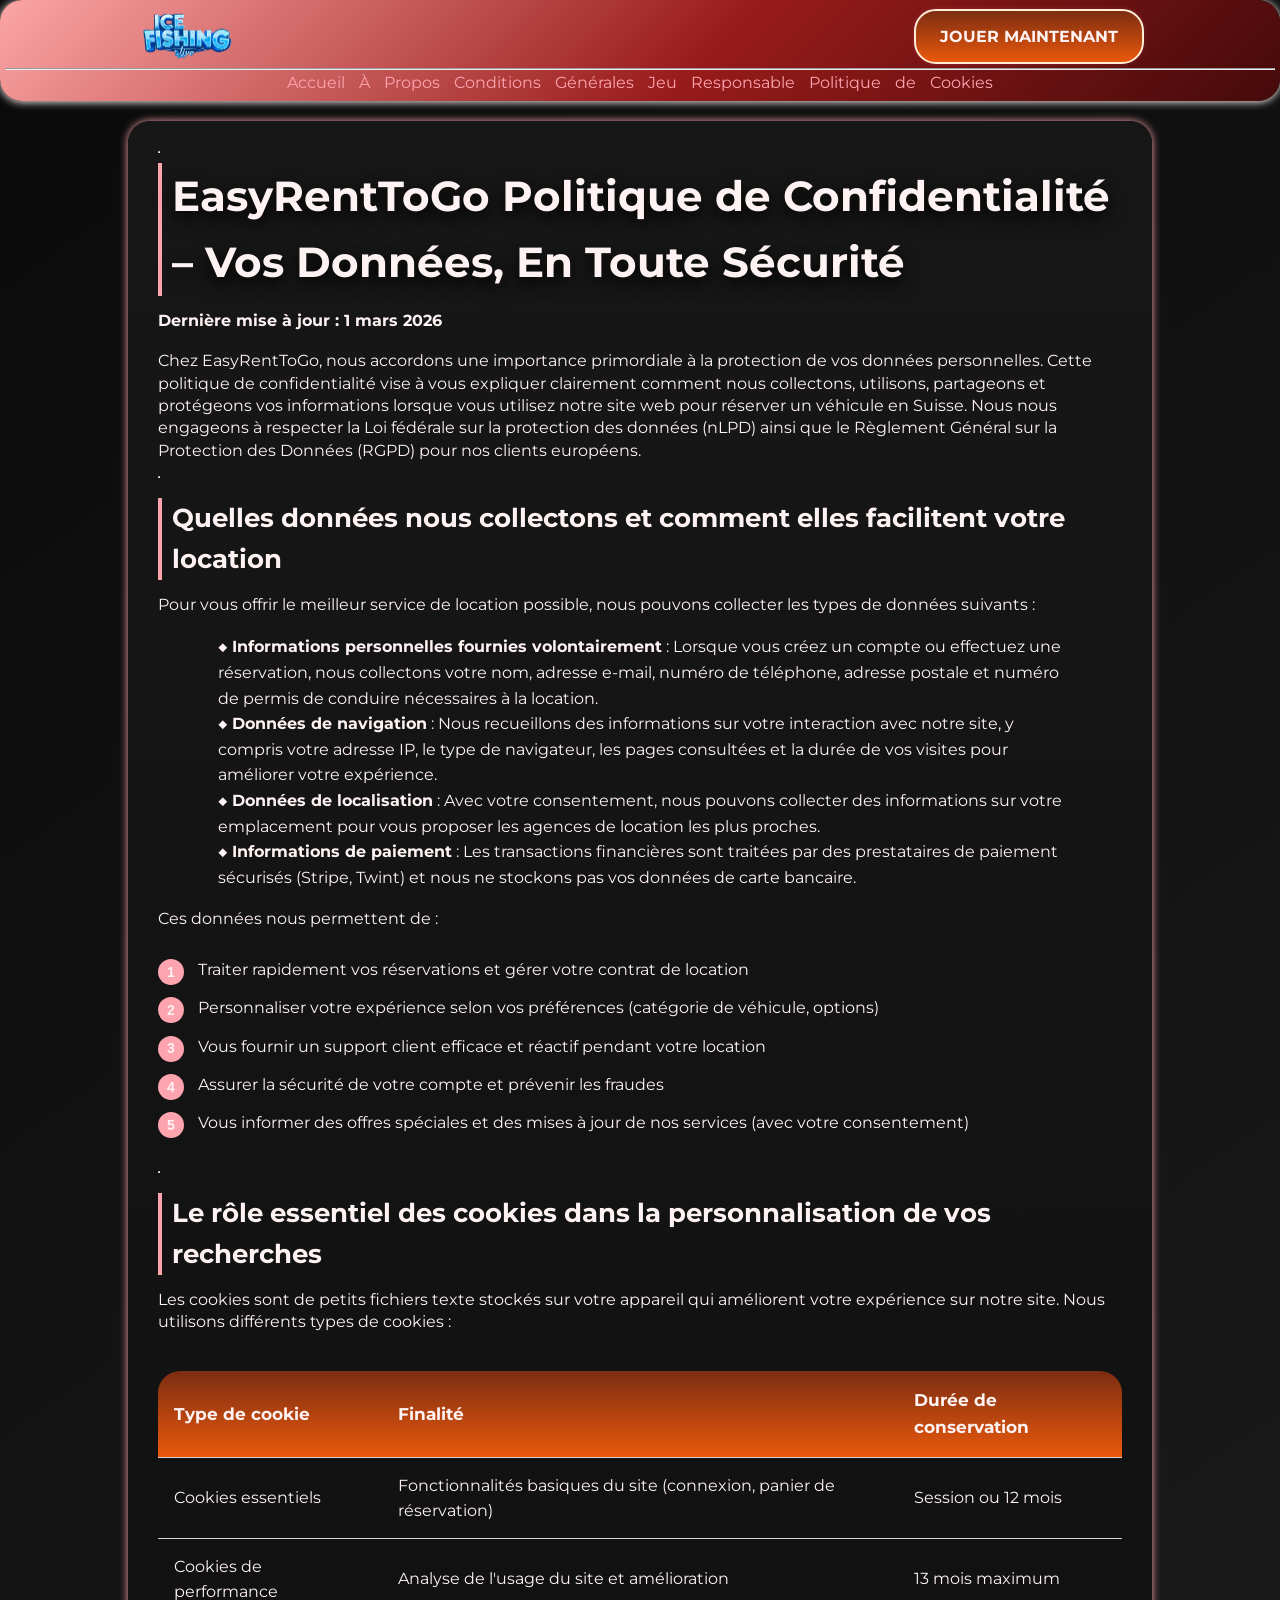
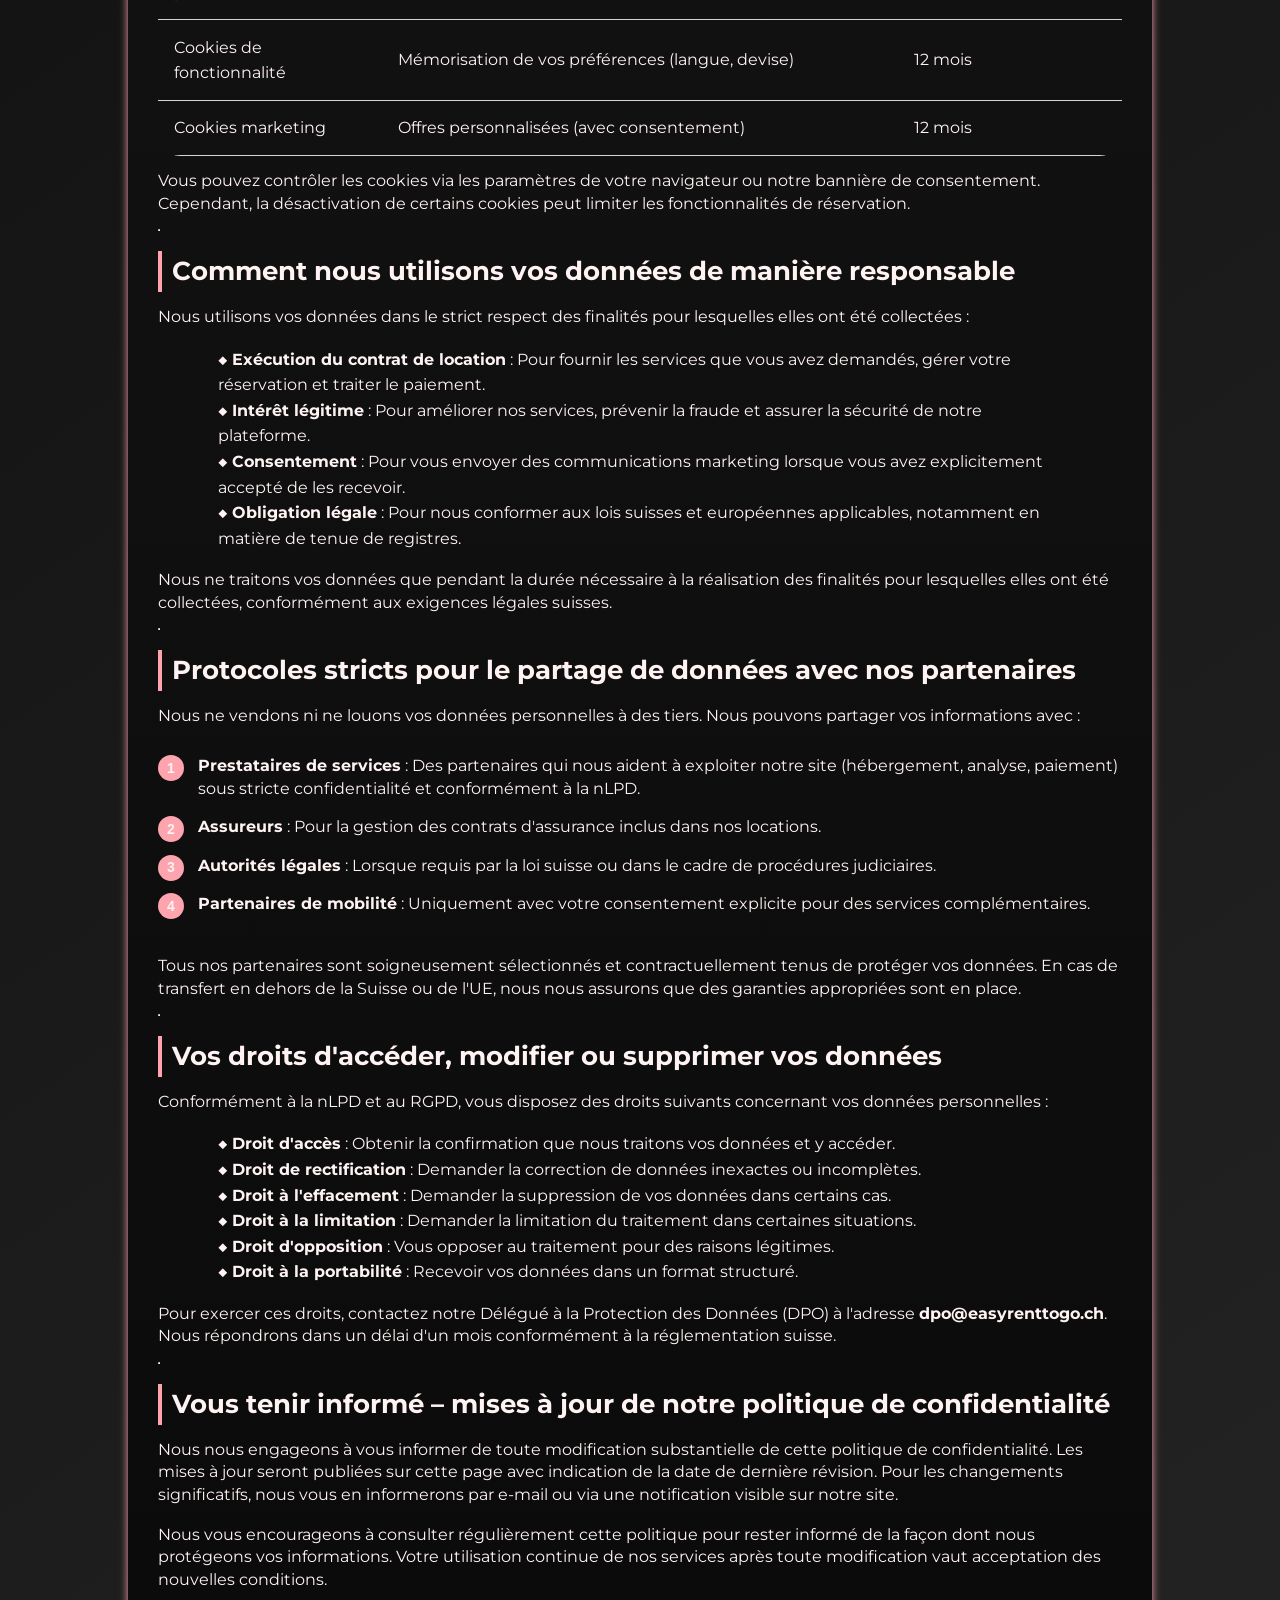
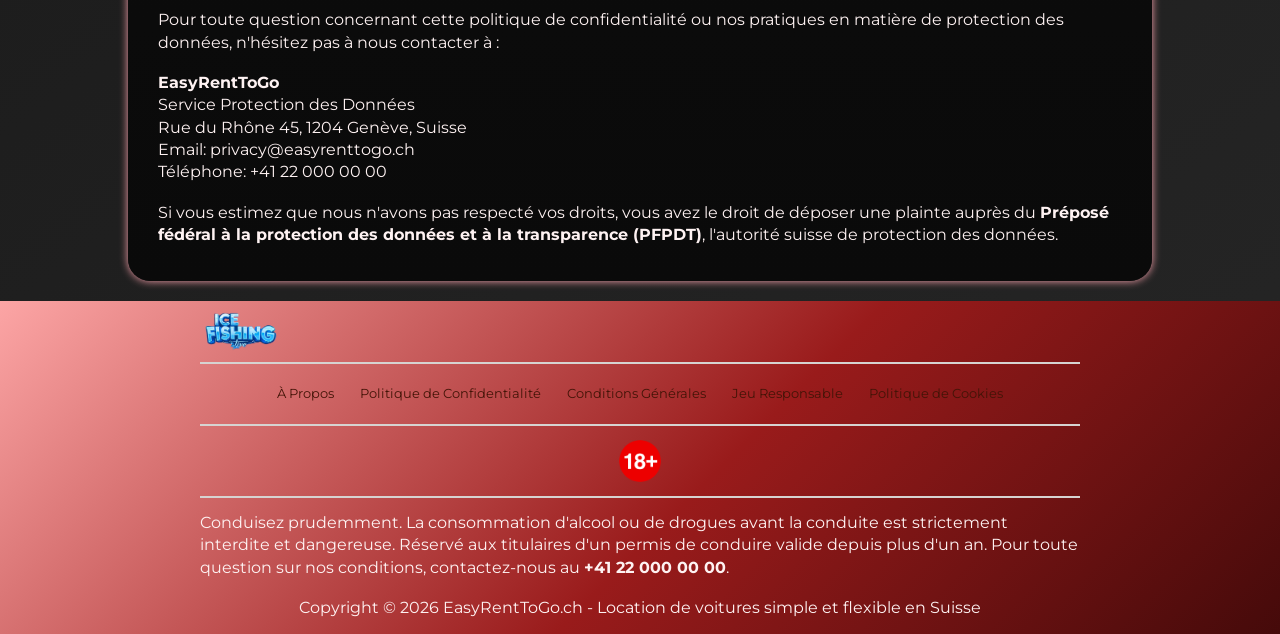
<file: privacy-policy/index.html>
<!DOCTYPE html>
<html lang="fr-CH">

<head>
    <meta charset="UTF-8">
    <meta name="viewport" content="width=device-width, initial-scale=1.0">
    <link rel="stylesheet" href="/style.css">
    <link rel="shortcut icon" href="/favicon.ico" type="image/x-icon">
    <title>EasyRentToGo – Engagement en matière de transparence des données</title>
    <meta name="description"
        content="EasyRentToGo garantit une transparence totale dans le traitement des données. Découvrez comment nous collectons, protégeons et utilisons vos informations pour une expérience de location sûre et personnalisée en Suisse.">
    <meta name="googlebot" content="index,follow,noarchive">

    <link rel="canonical" href="https://easyrenttogo.ch/privacy-policy/">

    <meta property="og:type" content="website" />
    <meta property="og:title" content="EasyRentToGo – Politique de Confidentialité" />
    <meta property="og:description"
        content="Notre engagement en matière de protection des données et de transparence pour nos clients en Suisse." />
    <meta property="og:url" content="https://easyrenttogo.ch/privacy-policy/" />
    <meta property="og:site_name" content="EasyRentToGo" />
    <meta property="og:locale" content="fr_CH" />

    <meta name="twitter:card" content="summary" />
    <meta name="twitter:title" content="Politique de Confidentialité - EasyRentToGo" />
    <meta name="twitter:description" content="Protection des données et transparence pour nos clients en Suisse." />

    <script type="application/ld+json">
        {
            "@context": "https://schema.org",
            "@type": "WebPage",
            "name": "Politique de Confidentialité",
            "description": "Politique de confidentialité d'EasyRentToGo concernant la collecte et le traitement des données personnelles.",
            "url": "https://easyrenttogo.ch/privacy-policy/",
            "inLanguage": "fr-CH"
        }
    </script>
</head>

<body>
    <header>
        <div class="logo-container">
            <a href="/">
                <img src="/img/logo.webp" alt="EasyRentToGo Logo - Location de voitures en Suisse" width="100"
                    height="80">
            </a>
            <a href="/play/" class="btn" rel="nofollow" content="noindex">JOUER MAINTENANT</a>
        </div>
        <hr>
        <nav class="navigation-list">
            <a href="/">Accueil</a>
            <a href="/about-us/">À Propos</a>
            <a href="/terms-and-conditions/">Conditions Générales</a>
            <a href="/responsible-gambling/">Jeu Responsable</a>
            <a href="/cookie-policy/">Politique de Cookies</a>
        </nav>
    </header>

    <main>
        <div class="container-long">
            <hr class="title-line">
            <h1>EasyRentToGo Politique de Confidentialité – Vos Données, En Toute Sécurité</h1>

            <p><strong>Dernière mise à jour : 1 mars 2026</strong></p>

            <p>Chez EasyRentToGo, nous accordons une importance primordiale à la protection de vos données personnelles.
                Cette politique de confidentialité vise à vous expliquer clairement comment nous collectons, utilisons,
                partageons et protégeons vos informations lorsque vous utilisez notre site web pour réserver un véhicule
                en Suisse. Nous nous engageons à respecter la Loi fédérale sur la protection des données (nLPD) ainsi
                que le Règlement Général sur la Protection des Données (RGPD) pour nos clients européens.</p>

            <hr class="title-line">
            <h2>Quelles données nous collectons et comment elles facilitent votre location</h2>

            <p>Pour vous offrir le meilleur service de location possible, nous pouvons collecter les types de données
                suivants :</p>

            <ul>
                <li><strong>Informations personnelles fournies volontairement</strong> : Lorsque vous créez un compte ou
                    effectuez une réservation, nous collectons votre nom, adresse e-mail, numéro de téléphone, adresse
                    postale et numéro de permis de conduire nécessaires à la location.</li>
                <li><strong>Données de navigation</strong> : Nous recueillons des informations sur votre interaction
                    avec notre site, y compris votre adresse IP, le type de navigateur, les pages consultées et la durée
                    de vos visites pour améliorer votre expérience.</li>
                <li><strong>Données de localisation</strong> : Avec votre consentement, nous pouvons collecter des
                    informations sur votre emplacement pour vous proposer les agences de location les plus proches.</li>
                <li><strong>Informations de paiement</strong> : Les transactions financières sont traitées par des
                    prestataires de paiement sécurisés (Stripe, Twint) et nous ne stockons pas vos données de carte
                    bancaire.</li>
            </ul>

            <p>Ces données nous permettent de :</p>

            <ol class="pink-circle-list">
                <li>
                    <p>Traiter rapidement vos réservations et gérer votre contrat de location</p>
                </li>
                <li>
                    <p>Personnaliser votre expérience selon vos préférences (catégorie de véhicule, options)</p>
                </li>
                <li>
                    <p>Vous fournir un support client efficace et réactif pendant votre location</p>
                </li>
                <li>
                    <p>Assurer la sécurité de votre compte et prévenir les fraudes</p>
                </li>
                <li>
                    <p>Vous informer des offres spéciales et des mises à jour de nos services (avec votre consentement)
                    </p>
                </li>
            </ol>

            <hr class="title-line">
            <h2>Le rôle essentiel des cookies dans la personnalisation de vos recherches</h2>

            <p>Les cookies sont de petits fichiers texte stockés sur votre appareil qui améliorent votre expérience sur
                notre site. Nous utilisons différents types de cookies :</p>

            <div class="table-wrapper">
                <table>
                    <tr>
                        <th>Type de cookie</th>
                        <th>Finalité</th>
                        <th>Durée de conservation</th>
                    </tr>
                    <tr>
                        <td>Cookies essentiels</td>
                        <td>Fonctionnalités basiques du site (connexion, panier de réservation)</td>
                        <td>Session ou 12 mois</td>
                    </tr>
                    <tr>
                        <td>Cookies de performance</td>
                        <td>Analyse de l'usage du site et amélioration</td>
                        <td>13 mois maximum</td>
                    </tr>
                    <tr>
                        <td>Cookies de fonctionnalité</td>
                        <td>Mémorisation de vos préférences (langue, devise)</td>
                        <td>12 mois</td>
                    </tr>
                    <tr>
                        <td>Cookies marketing</td>
                        <td>Offres personnalisées (avec consentement)</td>
                        <td>12 mois</td>
                    </tr>
                </table>
            </div>

            <p>Vous pouvez contrôler les cookies via les paramètres de votre navigateur ou notre bannière de
                consentement. Cependant, la désactivation de certains cookies peut limiter les fonctionnalités de
                réservation.</p>

            <hr class="title-line">
            <h2>Comment nous utilisons vos données de manière responsable</h2>

            <p>Nous utilisons vos données dans le strict respect des finalités pour lesquelles elles ont été collectées
                :</p>

            <ul>
                <li><strong>Exécution du contrat de location</strong> : Pour fournir les services que vous avez
                    demandés, gérer votre réservation et traiter le paiement.</li>
                <li><strong>Intérêt légitime</strong> : Pour améliorer nos services, prévenir la fraude et assurer la
                    sécurité de notre plateforme.</li>
                <li><strong>Consentement</strong> : Pour vous envoyer des communications marketing lorsque vous avez
                    explicitement accepté de les recevoir.</li>
                <li><strong>Obligation légale</strong> : Pour nous conformer aux lois suisses et européennes
                    applicables, notamment en matière de tenue de registres.</li>
            </ul>

            <p>Nous ne traitons vos données que pendant la durée nécessaire à la réalisation des finalités pour
                lesquelles elles ont été collectées, conformément aux exigences légales suisses.</p>

            <hr class="title-line">
            <h2>Protocoles stricts pour le partage de données avec nos partenaires</h2>

            <p>Nous ne vendons ni ne louons vos données personnelles à des tiers. Nous pouvons partager vos informations
                avec :</p>

            <ol class="pink-circle-list">
                <li>
                    <p><strong>Prestataires de services</strong> : Des partenaires qui nous aident à exploiter notre
                        site (hébergement, analyse, paiement) sous stricte confidentialité et conformément à la nLPD.
                    </p>
                </li>
                <li>
                    <p><strong>Assureurs</strong> : Pour la gestion des contrats d'assurance inclus dans nos locations.
                    </p>
                </li>
                <li>
                    <p><strong>Autorités légales</strong> : Lorsque requis par la loi suisse ou dans le cadre de
                        procédures judiciaires.</p>
                </li>
                <li>
                    <p><strong>Partenaires de mobilité</strong> : Uniquement avec votre consentement explicite pour des
                        services complémentaires.</p>
                </li>
            </ol>

            <p>Tous nos partenaires sont soigneusement sélectionnés et contractuellement tenus de protéger vos données.
                En cas de transfert en dehors de la Suisse ou de l'UE, nous nous assurons que des garanties appropriées
                sont en place.</p>

            <hr class="title-line">
            <h2>Vos droits d'accéder, modifier ou supprimer vos données</h2>

            <p>Conformément à la nLPD et au RGPD, vous disposez des droits suivants concernant vos données personnelles
                :</p>

            <ul>
                <li><strong>Droit d'accès</strong> : Obtenir la confirmation que nous traitons vos données et y accéder.
                </li>
                <li><strong>Droit de rectification</strong> : Demander la correction de données inexactes ou
                    incomplètes.</li>
                <li><strong>Droit à l'effacement</strong> : Demander la suppression de vos données dans certains cas.
                </li>
                <li><strong>Droit à la limitation</strong> : Demander la limitation du traitement dans certaines
                    situations.</li>
                <li><strong>Droit d'opposition</strong> : Vous opposer au traitement pour des raisons légitimes.</li>
                <li><strong>Droit à la portabilité</strong> : Recevoir vos données dans un format structuré.</li>
            </ul>

            <p>Pour exercer ces droits, contactez notre Délégué à la Protection des Données (DPO) à l'adresse
                <strong>dpo@easyrenttogo.ch</strong>. Nous répondrons dans un délai d'un mois conformément à la
                réglementation suisse.
            </p>

            <hr class="title-line">
            <h2>Vous tenir informé – mises à jour de notre politique de confidentialité</h2>

            <p>Nous nous engageons à vous informer de toute modification substantielle de cette politique de
                confidentialité. Les mises à jour seront publiées sur cette page avec indication de la date de dernière
                révision. Pour les changements significatifs, nous vous en informerons par e-mail ou via une
                notification visible sur notre site.</p>

            <p>Nous vous encourageons à consulter régulièrement cette politique pour rester informé de la façon dont
                nous protégeons vos informations. Votre utilisation continue de nos services après toute modification
                vaut acceptation des nouvelles conditions.</p>

            <p>Pour toute question concernant cette politique de confidentialité ou nos pratiques en matière de
                protection des données, n'hésitez pas à nous contacter à :</p>

            <p><strong>EasyRentToGo</strong><br>
                Service Protection des Données<br>
                Rue du Rhône 45, 1204 Genève, Suisse<br>
                Email: privacy@easyrenttogo.ch<br>
                Téléphone: +41 22 000 00 00</p>

            <p>Si vous estimez que nous n'avons pas respecté vos droits, vous avez le droit de déposer une plainte
                auprès du <strong>Préposé fédéral à la protection des données et à la transparence (PFPDT)</strong>,
                l'autorité suisse de protection des données.</p>
        </div>
    </main>

    <footer>
        <a href="/">
            <img src="/img/logo.webp" alt="EasyRentToGo - Location de voitures" width="80" height="80">
        </a>
        <hr class="faq-hr">
        <div class="flex-wrapper">
            <a href="/about-us/">À Propos</a>
            <a href="/privacy-policy/">Politique de Confidentialité</a>
            <a href="/terms-and-conditions/">Conditions Générales</a>
            <a href="/responsible-gambling/">Jeu Responsable</a>
            <a href="/cookie-policy/">Politique de Cookies</a>
        </div>
        <hr class="faq-hr">
        <img src="/img/18-icon.webp" alt="18 Icon" width="50" height="50">
        <hr class="faq-hr">
        <p>
            Conduisez prudemment. La consommation d'alcool ou de drogues avant la conduite est strictement interdite et
            dangereuse. Réservé aux titulaires d'un permis de conduire valide depuis plus d'un an. Pour toute question
            sur nos conditions, contactez-nous au <strong>+41 22 000 00 00</strong>.
        </p>
        <p>
            Copyright © 2026 EasyRentToGo.ch - Location de voitures simple et flexible en Suisse
        </p>
    </footer>
</body>

</html>
</file>
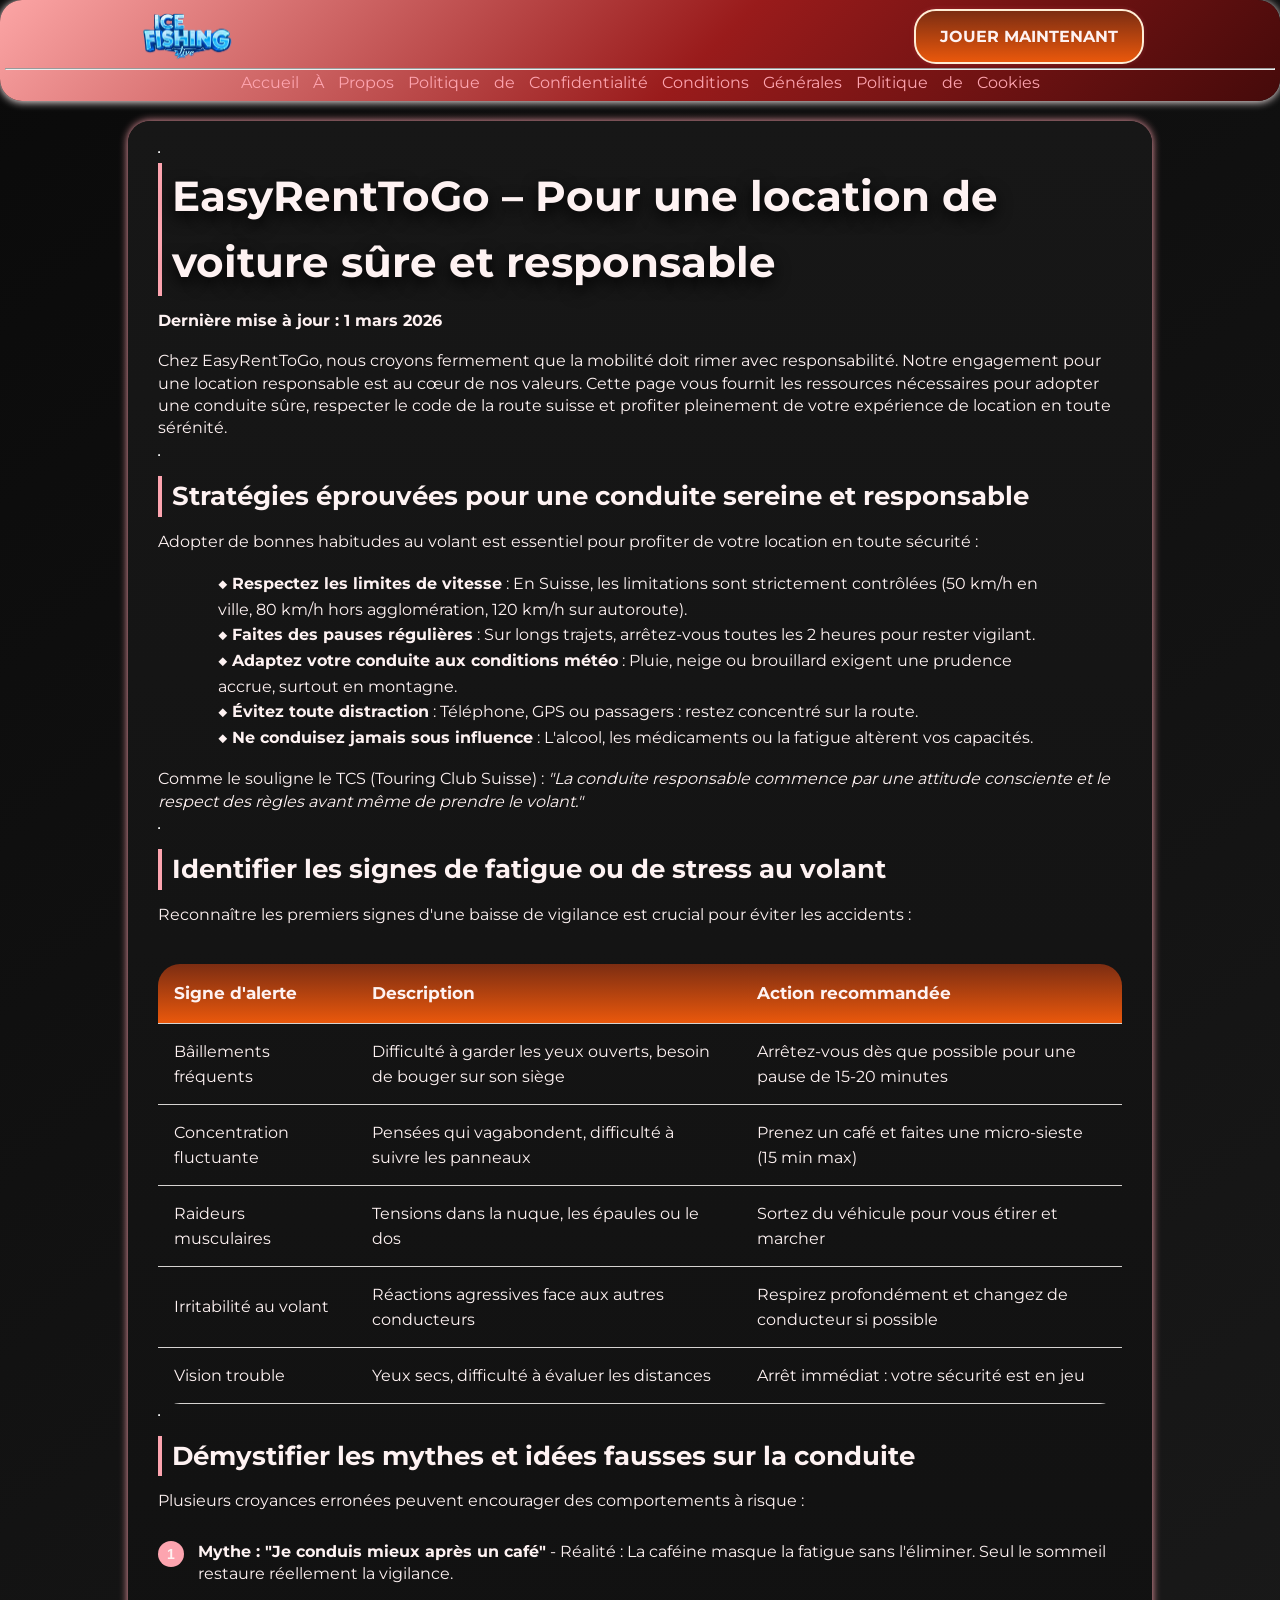
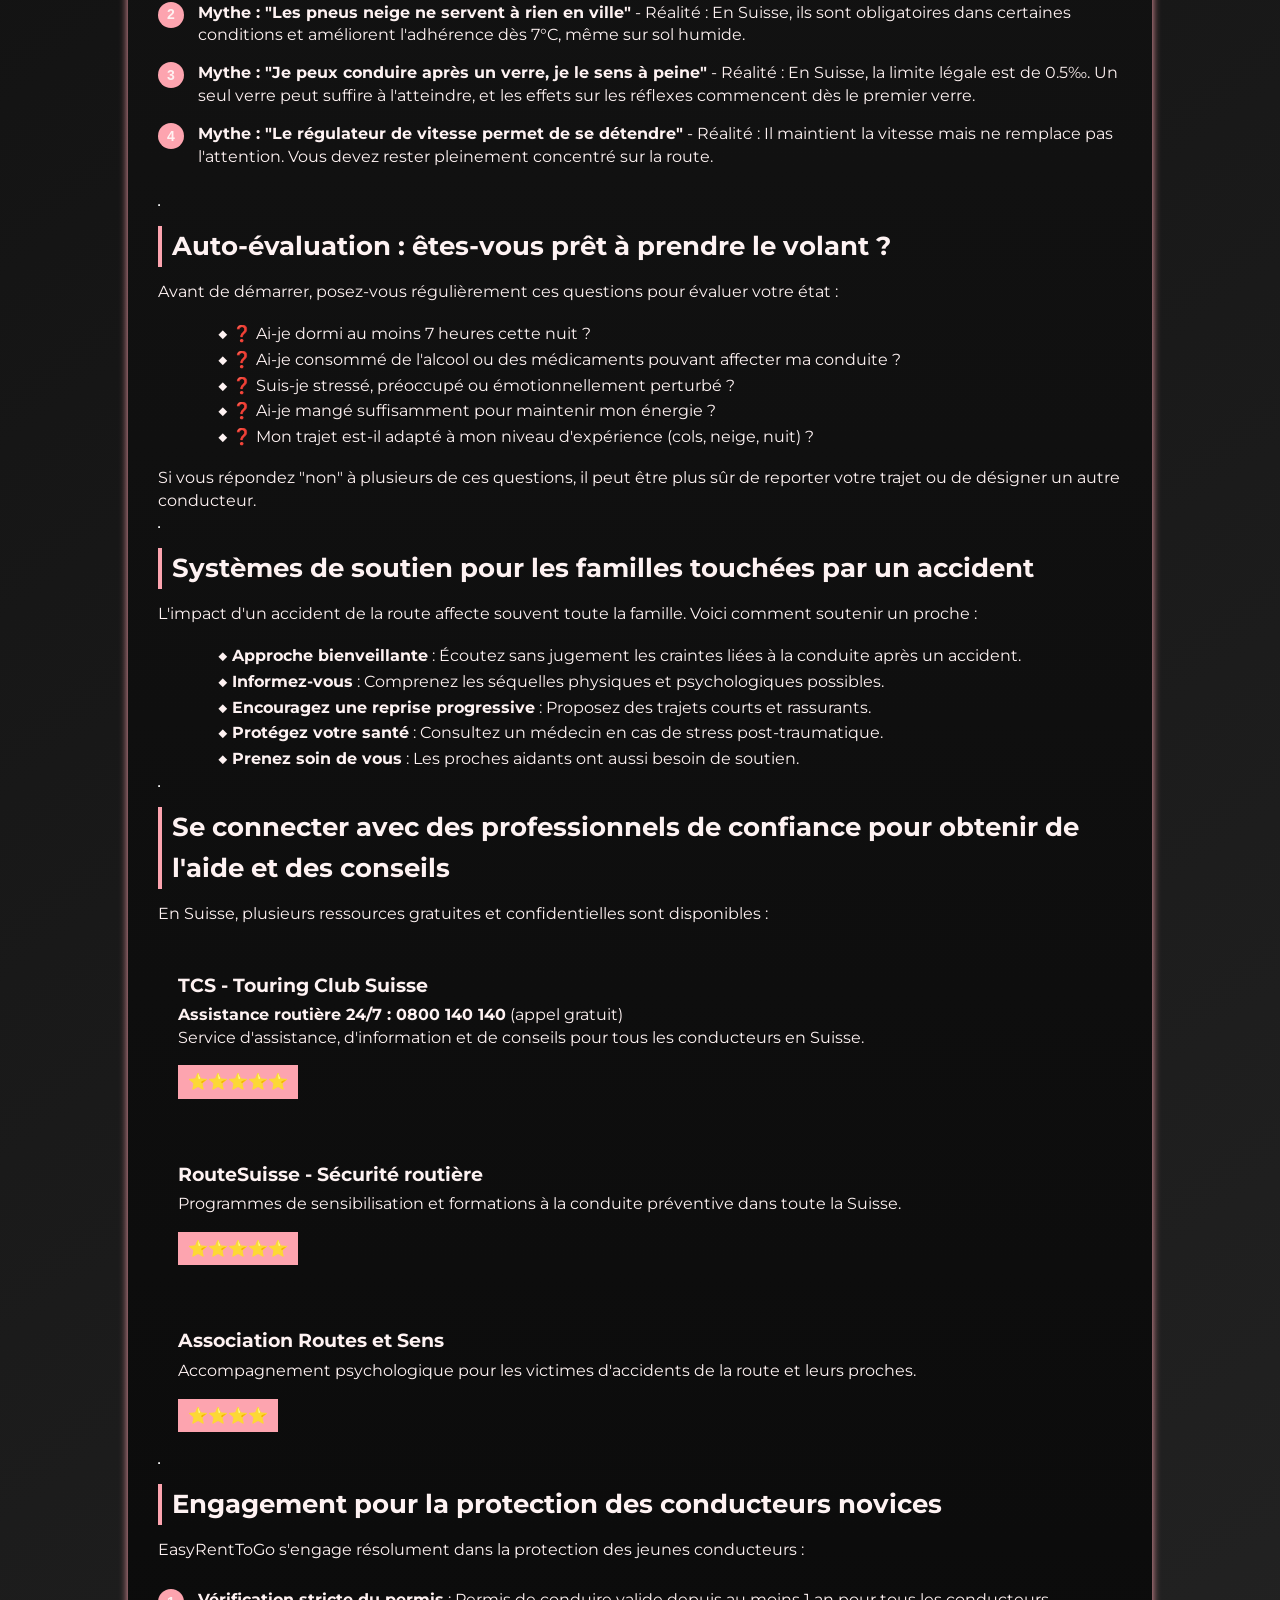
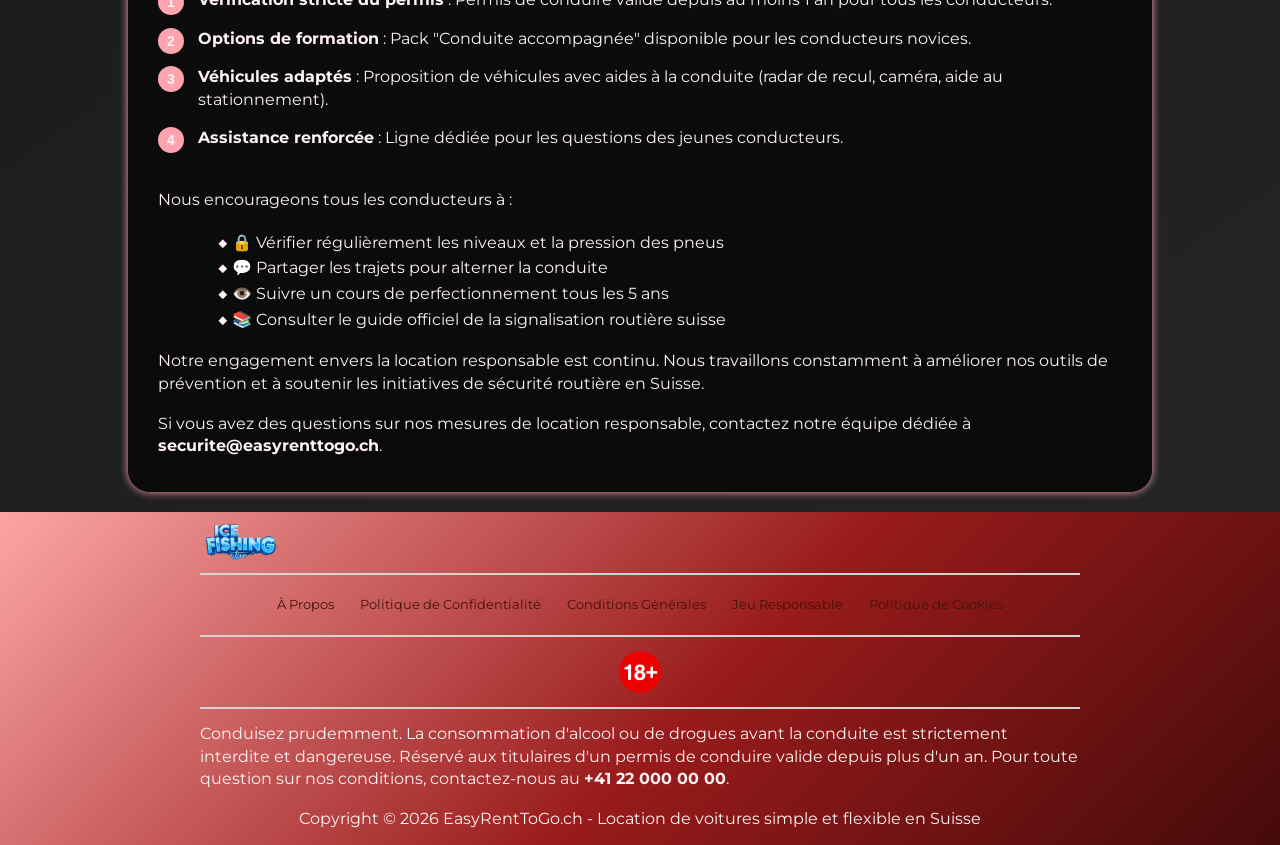
<file: responsible-gambling/index.html>
<!DOCTYPE html>
<html lang="fr-CH">

<head>
    <meta charset="UTF-8">
    <meta name="viewport" content="width=device-width, initial-scale=1.0">
    <link rel="stylesheet" href="/style.css">
    <link rel="shortcut icon" href="/favicon.ico" type="image/x-icon">
    <title>Location Responsable avec EasyRentToGo</title>
    <meta name="description"
        content="EasyRentToGo s'engage pour une location responsable. Apprenez à conduire prudemment, respectez le code de la route et trouvez des conseils pour une expérience de location sécurisée en Suisse.">
    <meta name="googlebot" content="index,follow,noarchive">

    <link rel="canonical" href="https://easyrenttogo.ch/responsible-gambling/">

    <meta property="og:type" content="website" />
    <meta property="og:title" content="Location Responsable avec EasyRentToGo" />
    <meta property="og:description"
        content="Notre engagement pour une location de voiture sûre et responsable en Suisse." />
    <meta property="og:url" content="https://easyrenttogo.ch/responsible-gambling/" />
    <meta property="og:site_name" content="EasyRentToGo" />
    <meta property="og:locale" content="fr_CH" />

    <meta name="twitter:card" content="summary" />
    <meta name="twitter:title" content="Location Responsable - EasyRentToGo" />
    <meta name="twitter:description"
        content="Conseils et bonnes pratiques pour une location de voiture responsable en Suisse." />

    <script type="application/ld+json">
        {
            "@context": "https://schema.org",
            "@type": "WebPage",
            "name": "Location Responsable",
            "description": "Guide complet pour une pratique responsable de la location de voitures en Suisse.",
            "url": "https://easyrenttogo.ch/responsible-gambling/",
            "inLanguage": "fr-CH"
        }
    </script>
</head>

<body>
    <header>
        <div class="logo-container">
            <a href="/">
                <img src="/img/logo.webp" alt="EasyRentToGo Logo - Location de voitures en Suisse" width="100"
                    height="80">
            </a>
            <a href="/play/" class="btn" rel="nofollow" content="noindex">JOUER MAINTENANT</a>
        </div>
        <hr>
        <nav class="navigation-list">
            <a href="/">Accueil</a>
            <a href="/about-us/">À Propos</a>
            <a href="/privacy-policy/">Politique de Confidentialité</a>
            <a href="/terms-and-conditions/">Conditions Générales</a>
            <a href="/cookie-policy/">Politique de Cookies</a>
        </nav>
    </header>

    <main>
        <div class="container-long">
            <hr class="title-line">
            <h1>EasyRentToGo – Pour une location de voiture sûre et responsable</h1>

            <p><strong>Dernière mise à jour : 1 mars 2026</strong></p>

            <p>Chez EasyRentToGo, nous croyons fermement que la mobilité doit rimer avec responsabilité. Notre
                engagement pour une location responsable est au cœur de nos valeurs. Cette page vous fournit les
                ressources nécessaires pour adopter une conduite sûre, respecter le code de la route suisse et profiter
                pleinement de votre expérience de location en toute sérénité.</p>

            <hr class="title-line">
            <h2>Stratégies éprouvées pour une conduite sereine et responsable</h2>

            <p>Adopter de bonnes habitudes au volant est essentiel pour profiter de votre location en toute sécurité :
            </p>

            <ul>
                <li><strong>Respectez les limites de vitesse</strong> : En Suisse, les limitations sont strictement
                    contrôlées (50 km/h en ville, 80 km/h hors agglomération, 120 km/h sur autoroute).</li>
                <li><strong>Faites des pauses régulières</strong> : Sur longs trajets, arrêtez-vous toutes les 2 heures
                    pour rester vigilant.</li>
                <li><strong>Adaptez votre conduite aux conditions météo</strong> : Pluie, neige ou brouillard exigent
                    une prudence accrue, surtout en montagne.</li>
                <li><strong>Évitez toute distraction</strong> : Téléphone, GPS ou passagers : restez concentré sur la
                    route.</li>
                <li><strong>Ne conduisez jamais sous influence</strong> : L'alcool, les médicaments ou la fatigue
                    altèrent vos capacités.</li>
            </ul>

            <p>Comme le souligne le TCS (Touring Club Suisse) : <em>"La conduite responsable commence par une attitude
                    consciente et le respect des règles avant même de prendre le volant."</em></p>

            <hr class="title-line">
            <h2>Identifier les signes de fatigue ou de stress au volant</h2>

            <p>Reconnaître les premiers signes d'une baisse de vigilance est crucial pour éviter les accidents :</p>

            <div class="table-wrapper">
                <table>
                    <tr>
                        <th>Signe d'alerte</th>
                        <th>Description</th>
                        <th>Action recommandée</th>
                    </tr>
                    <tr>
                        <td>Bâillements fréquents</td>
                        <td>Difficulté à garder les yeux ouverts, besoin de bouger sur son siège</td>
                        <td>Arrêtez-vous dès que possible pour une pause de 15-20 minutes</td>
                    </tr>
                    <tr>
                        <td>Concentration fluctuante</td>
                        <td>Pensées qui vagabondent, difficulté à suivre les panneaux</td>
                        <td>Prenez un café et faites une micro-sieste (15 min max)</td>
                    </tr>
                    <tr>
                        <td>Raideurs musculaires</td>
                        <td>Tensions dans la nuque, les épaules ou le dos</td>
                        <td>Sortez du véhicule pour vous étirer et marcher</td>
                    </tr>
                    <tr>
                        <td>Irritabilité au volant</td>
                        <td>Réactions agressives face aux autres conducteurs</td>
                        <td>Respirez profondément et changez de conducteur si possible</td>
                    </tr>
                    <tr>
                        <td>Vision trouble</td>
                        <td>Yeux secs, difficulté à évaluer les distances</td>
                        <td>Arrêt immédiat : votre sécurité est en jeu</td>
                    </tr>
                </table>
            </div>

            <hr class="title-line">
            <h2>Démystifier les mythes et idées fausses sur la conduite</h2>

            <p>Plusieurs croyances erronées peuvent encourager des comportements à risque :</p>

            <ol class="pink-circle-list">
                <li>
                    <p><strong>Mythe : "Je conduis mieux après un café"</strong> - Réalité : La caféine masque la
                        fatigue sans l'éliminer. Seul le sommeil restaure réellement la vigilance.</p>
                </li>
                <li>
                    <p><strong>Mythe : "Les pneus neige ne servent à rien en ville"</strong> - Réalité : En Suisse, ils
                        sont obligatoires dans certaines conditions et améliorent l'adhérence dès 7°C, même sur sol
                        humide.</p>
                </li>
                <li>
                    <p><strong>Mythe : "Je peux conduire après un verre, je le sens à peine"</strong> - Réalité : En
                        Suisse, la limite légale est de 0.5‰. Un seul verre peut suffire à l'atteindre, et les effets
                        sur les réflexes commencent dès le premier verre.</p>
                </li>
                <li>
                    <p><strong>Mythe : "Le régulateur de vitesse permet de se détendre"</strong> - Réalité : Il
                        maintient la vitesse mais ne remplace pas l'attention. Vous devez rester pleinement concentré
                        sur la route.</p>
                </li>
            </ol>

            <hr class="title-line">
            <h2>Auto-évaluation : êtes-vous prêt à prendre le volant ?</h2>

            <p>Avant de démarrer, posez-vous régulièrement ces questions pour évaluer votre état :</p>

            <ul>
                <li>❓ Ai-je dormi au moins 7 heures cette nuit ?</li>
                <li>❓ Ai-je consommé de l'alcool ou des médicaments pouvant affecter ma conduite ?</li>
                <li>❓ Suis-je stressé, préoccupé ou émotionnellement perturbé ?</li>
                <li>❓ Ai-je mangé suffisamment pour maintenir mon énergie ?</li>
                <li>❓ Mon trajet est-il adapté à mon niveau d'expérience (cols, neige, nuit) ?</li>
            </ul>

            <p>Si vous répondez "non" à plusieurs de ces questions, il peut être plus sûr de reporter votre trajet ou de
                désigner un autre conducteur.</p>

            <hr class="title-line">
            <h2>Systèmes de soutien pour les familles touchées par un accident</h2>

            <p>L'impact d'un accident de la route affecte souvent toute la famille. Voici comment soutenir un proche :
            </p>

            <ul>
                <li><strong>Approche bienveillante</strong> : Écoutez sans jugement les craintes liées à la conduite
                    après un accident.</li>
                <li><strong>Informez-vous</strong> : Comprenez les séquelles physiques et psychologiques possibles.</li>
                <li><strong>Encouragez une reprise progressive</strong> : Proposez des trajets courts et rassurants.
                </li>
                <li><strong>Protégez votre santé</strong> : Consultez un médecin en cas de stress post-traumatique.</li>
                <li><strong>Prenez soin de vous</strong> : Les proches aidants ont aussi besoin de soutien.</li>
            </ul>

            <hr class="title-line">
            <h2>Se connecter avec des professionnels de confiance pour obtenir de l'aide et des conseils</h2>

            <p>En Suisse, plusieurs ressources gratuites et confidentielles sont disponibles :</p>

            <div class="casino-card">
                <div class="casino-center">
                    <div class="casino-code">
                        <h3>TCS - Touring Club Suisse</h3>
                        <p><strong>Assistance routière 24/7 : 0800 140 140</strong> (appel gratuit)<br>
                            Service d'assistance, d'information et de conseils pour tous les conducteurs en Suisse.</p>
                        <div class="casino-rating"><span class="star">⭐⭐⭐⭐⭐</span></div>
                    </div>
                </div>
            </div>

            <div class="casino-card">
                <div class="casino-center">
                    <div class="casino-code">
                        <h3>RouteSuisse - Sécurité routière</h3>
                        <p>Programmes de sensibilisation et formations à la conduite préventive dans toute la Suisse.
                        </p>
                        <div class="casino-rating"><span class="star">⭐⭐⭐⭐⭐</span></div>
                    </div>
                </div>
            </div>

            <div class="casino-card">
                <div class="casino-center">
                    <div class="casino-code">
                        <h3>Association Routes et Sens</h3>
                        <p>Accompagnement psychologique pour les victimes d'accidents de la route et leurs proches.</p>
                        <div class="casino-rating"><span class="star">⭐⭐⭐⭐</span></div>
                    </div>
                </div>
            </div>

            <hr class="title-line">
            <h2>Engagement pour la protection des conducteurs novices</h2>

            <p>EasyRentToGo s'engage résolument dans la protection des jeunes conducteurs :</p>

            <ol class="pink-circle-list">
                <li>
                    <p><strong>Vérification stricte du permis</strong> : Permis de conduire valide depuis au moins 1 an
                        pour tous les conducteurs.</p>
                </li>
                <li>
                    <p><strong>Options de formation</strong> : Pack "Conduite accompagnée" disponible pour les
                        conducteurs novices.</p>
                </li>
                <li>
                    <p><strong>Véhicules adaptés</strong> : Proposition de véhicules avec aides à la conduite (radar de
                        recul, caméra, aide au stationnement).</p>
                </li>
                <li>
                    <p><strong>Assistance renforcée</strong> : Ligne dédiée pour les questions des jeunes conducteurs.
                    </p>
                </li>
            </ol>

            <p>Nous encourageons tous les conducteurs à :</p>

            <ul>
                <li>🔒 Vérifier régulièrement les niveaux et la pression des pneus</li>
                <li>💬 Partager les trajets pour alterner la conduite</li>
                <li>👁️ Suivre un cours de perfectionnement tous les 5 ans</li>
                <li>📚 Consulter le guide officiel de la signalisation routière suisse</li>
            </ul>

            <p>Notre engagement envers la location responsable est continu. Nous travaillons constamment à améliorer nos
                outils de prévention et à soutenir les initiatives de sécurité routière en Suisse.</p>

            <p>Si vous avez des questions sur nos mesures de location responsable, contactez notre équipe dédiée à
                <strong>securite@easyrenttogo.ch</strong>.
            </p>
        </div>
    </main>

    <footer>
        <a href="/">
            <img src="/img/logo.webp" alt="EasyRentToGo - Location de voitures" width="80" height="80">
        </a>
        <hr class="faq-hr">
        <div class="flex-wrapper">
            <a href="/about-us/">À Propos</a>
            <a href="/privacy-policy/">Politique de Confidentialité</a>
            <a href="/terms-and-conditions/">Conditions Générales</a>
            <a href="/responsible-gambling/">Jeu Responsable</a>
            <a href="/cookie-policy/">Politique de Cookies</a>
        </div>
        <hr class="faq-hr">
        <img src="/img/18-icon.webp" alt="18 Icon" width="50" height="50">
        <hr class="faq-hr">
        <p>
            Conduisez prudemment. La consommation d'alcool ou de drogues avant la conduite est strictement interdite et
            dangereuse. Réservé aux titulaires d'un permis de conduire valide depuis plus d'un an. Pour toute question
            sur nos conditions, contactez-nous au <strong>+41 22 000 00 00</strong>.
        </p>
        <p>
            Copyright © 2026 EasyRentToGo.ch - Location de voitures simple et flexible en Suisse
        </p>
    </footer>
</body>

</html>
</file>
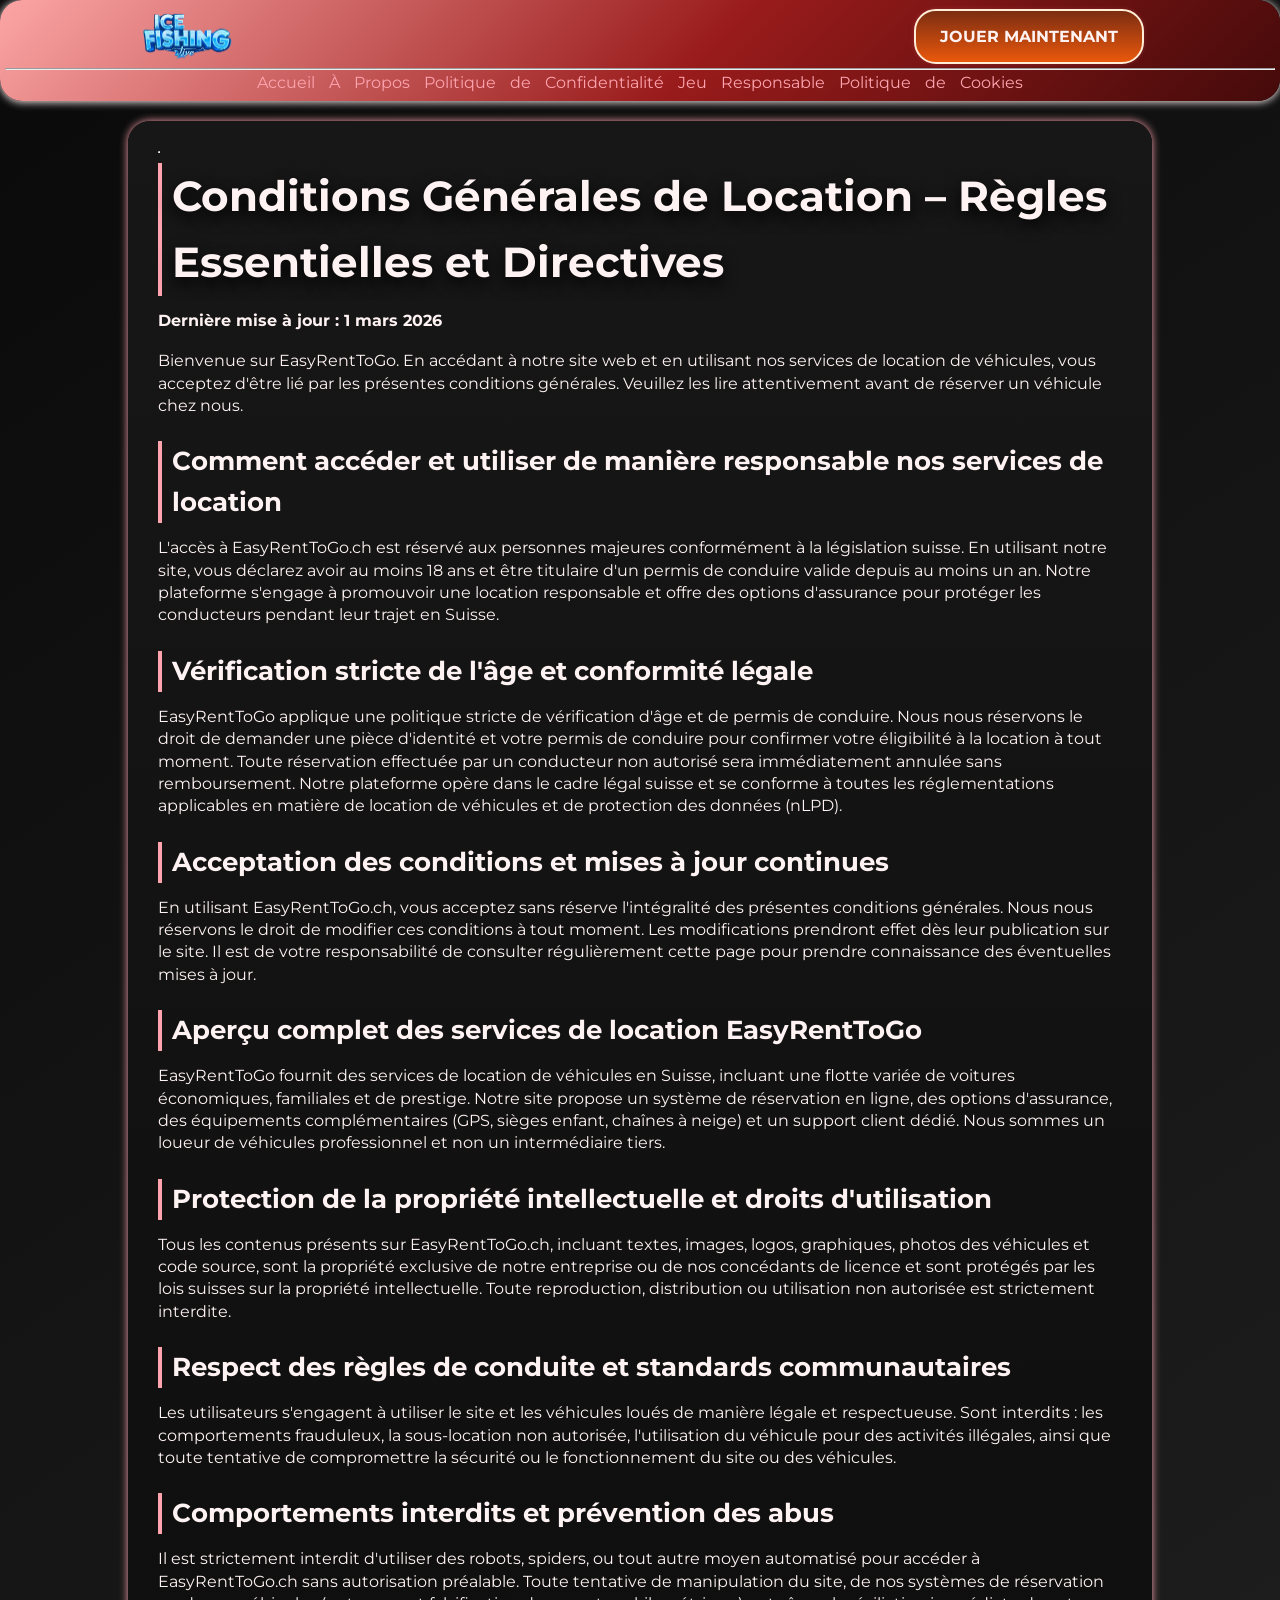
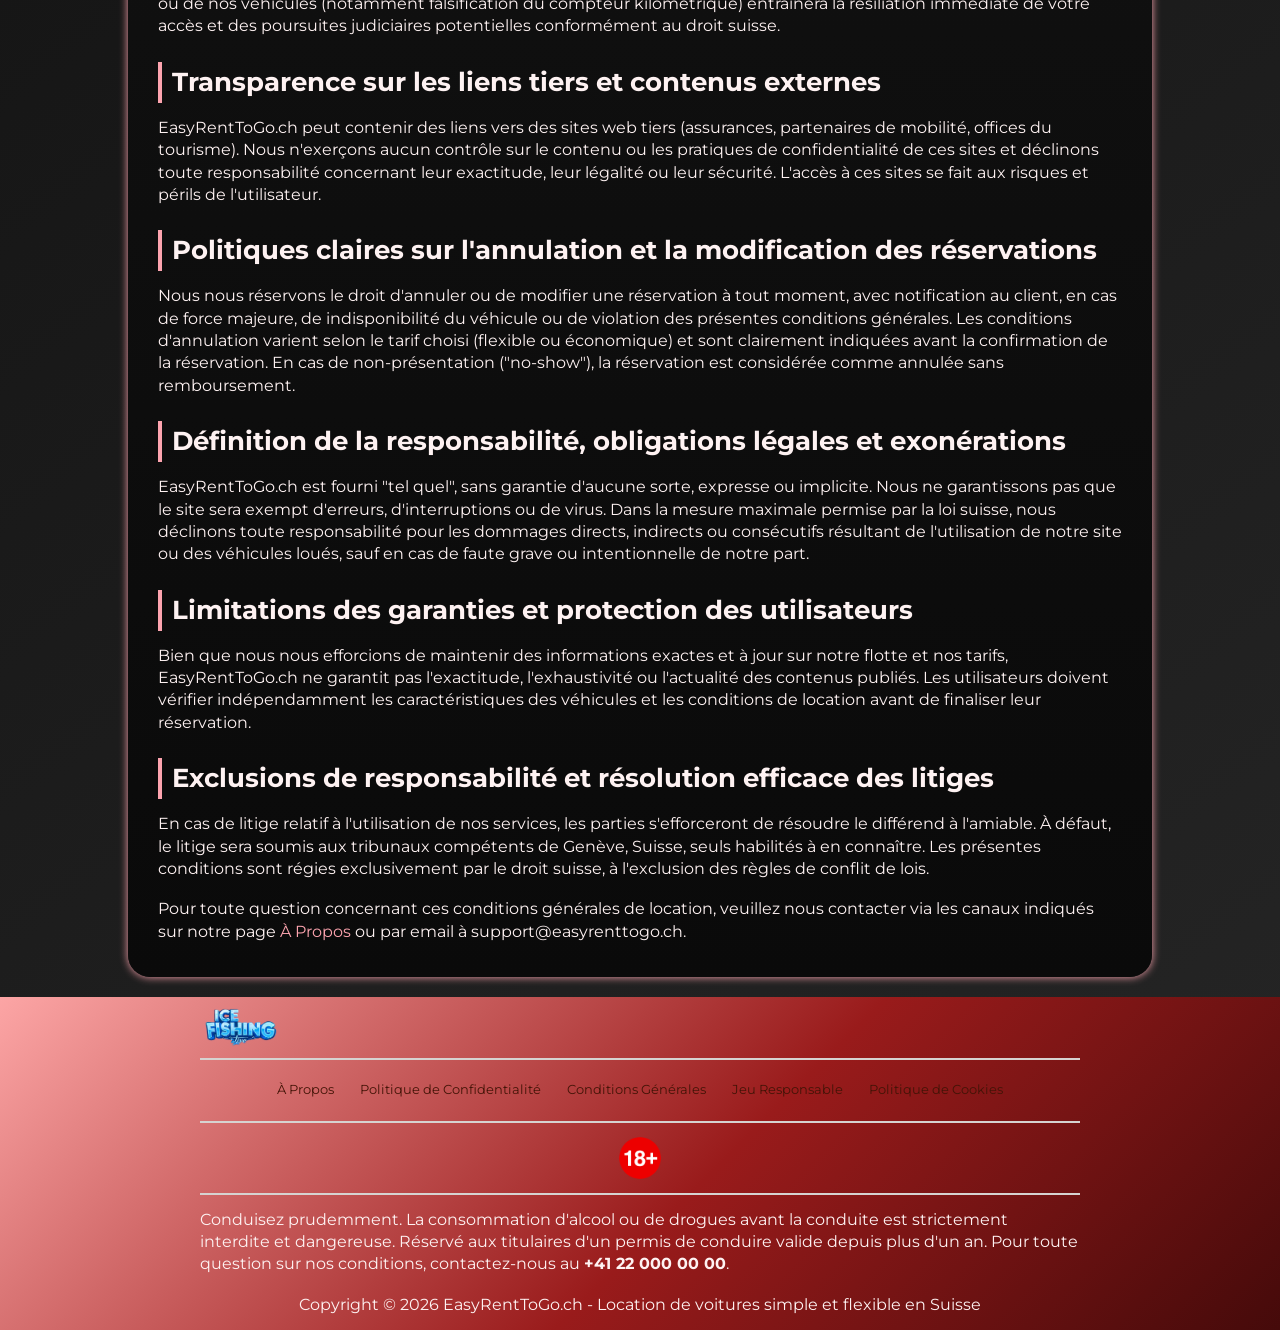
<file: terms-and-conditions/index.html>
<!DOCTYPE html>
<html lang="fr-CH">

<head>
    <meta charset="UTF-8">
    <meta name="viewport" content="width=device-width, initial-scale=1.0">
    <link rel="stylesheet" href="/style.css">
    <link rel="shortcut icon" href="/favicon.ico" type="image/x-icon">
    <title>Conditions Générales de Location - EasyRentToGo Suisse</title>
    <meta name="description"
        content="En utilisant EasyRentToGo.ch, vous acceptez des conditions claires conçues pour protéger vos droits et assurer une expérience de location de voiture sûre, transparente et équitable en Suisse.">
    <meta name="googlebot" content="index,follow,noarchive">

    <link rel="canonical" href="https://easyrenttogo.ch/terms-and-conditions/">

    <meta property="og:type" content="website" />
    <meta property="og:title" content="Conditions Générales de Location - EasyRentToGo Suisse" />
    <meta property="og:description"
        content="Conditions générales - règles essentielles et directives pour la location de véhicules." />
    <meta property="og:url" content="https://easyrenttogo.ch/terms-and-conditions/" />
    <meta property="og:site_name" content="EasyRentToGo" />
    <meta property="og:locale" content="fr_CH" />

    <meta name="twitter:card" content="summary" />
    <meta name="twitter:title" content="Conditions Générales - EasyRentToGo Suisse" />
    <meta name="twitter:description"
        content="Conditions générales - règles essentielles et directives pour la location de véhicules." />
</head>

<body>
    <header>
        <div class="logo-container">
            <a href="/">
                <img src="/img/logo.webp" alt="EasyRentToGo Logo - Location de voitures en Suisse" width="100"
                    height="80">
            </a>
            <a href="/play/" class="btn" rel="nofollow" content="noindex">JOUER MAINTENANT</a>
        </div>
        <hr>
        <nav class="navigation-list">
            <a href="/">Accueil</a>
            <a href="/about-us/">À Propos</a>
            <a href="/privacy-policy/">Politique de Confidentialité</a>
            <a href="/responsible-gambling/">Jeu Responsable</a>
            <a href="/cookie-policy/">Politique de Cookies</a>
        </nav>
    </header>

    <main>
        <div class="container-long">
            <hr class="title-line">
            <h1>Conditions Générales de Location – Règles Essentielles et Directives</h1>

            <p><strong>Dernière mise à jour : 1 mars 2026</strong></p>

            <p>Bienvenue sur EasyRentToGo. En accédant à notre site web et en utilisant nos services de location de
                véhicules, vous acceptez d'être lié par les présentes conditions générales. Veuillez les lire
                attentivement avant de réserver un véhicule chez nous.</p>

            <h2>Comment accéder et utiliser de manière responsable nos services de location</h2>
            <p>L'accès à EasyRentToGo.ch est réservé aux personnes majeures conformément à la législation suisse. En
                utilisant notre site, vous déclarez avoir au moins 18 ans et être titulaire d'un permis de conduire
                valide depuis au moins un an. Notre plateforme s'engage à promouvoir une location responsable et offre
                des options d'assurance pour protéger les conducteurs pendant leur trajet en Suisse.</p>

            <h2>Vérification stricte de l'âge et conformité légale</h2>
            <p>EasyRentToGo applique une politique stricte de vérification d'âge et de permis de conduire. Nous nous
                réservons le droit de demander une pièce d'identité et votre permis de conduire pour confirmer votre
                éligibilité à la location à tout moment. Toute réservation effectuée par un conducteur non autorisé sera
                immédiatement annulée sans remboursement. Notre plateforme opère dans le cadre légal suisse et se
                conforme à toutes les réglementations applicables en matière de location de véhicules et de protection
                des données (nLPD).</p>

            <h2>Acceptation des conditions et mises à jour continues</h2>
            <p>En utilisant EasyRentToGo.ch, vous acceptez sans réserve l'intégralité des présentes conditions
                générales. Nous nous réservons le droit de modifier ces conditions à tout moment. Les modifications
                prendront effet dès leur publication sur le site. Il est de votre responsabilité de consulter
                régulièrement cette page pour prendre connaissance des éventuelles mises à jour.</p>

            <h2>Aperçu complet des services de location EasyRentToGo</h2>
            <p>EasyRentToGo fournit des services de location de véhicules en Suisse, incluant une flotte variée de
                voitures économiques, familiales et de prestige. Notre site propose un système de réservation en ligne,
                des options d'assurance, des équipements complémentaires (GPS, sièges enfant, chaînes à neige) et un
                support client dédié. Nous sommes un loueur de véhicules professionnel et non un intermédiaire tiers.
            </p>

            <h2>Protection de la propriété intellectuelle et droits d'utilisation</h2>
            <p>Tous les contenus présents sur EasyRentToGo.ch, incluant textes, images, logos, graphiques, photos des
                véhicules et code source, sont la propriété exclusive de notre entreprise ou de nos concédants de
                licence et sont protégés par les lois suisses sur la propriété intellectuelle. Toute reproduction,
                distribution ou utilisation non autorisée est strictement interdite.</p>

            <h2>Respect des règles de conduite et standards communautaires</h2>
            <p>Les utilisateurs s'engagent à utiliser le site et les véhicules loués de manière légale et respectueuse.
                Sont interdits : les comportements frauduleux, la sous-location non autorisée, l'utilisation du véhicule
                pour des activités illégales, ainsi que toute tentative de compromettre la sécurité ou le fonctionnement
                du site ou des véhicules.</p>

            <h2>Comportements interdits et prévention des abus</h2>
            <p>Il est strictement interdit d'utiliser des robots, spiders, ou tout autre moyen automatisé pour accéder à
                EasyRentToGo.ch sans autorisation préalable. Toute tentative de manipulation du site, de nos systèmes de
                réservation ou de nos véhicules (notamment falsification du compteur kilométrique) entraînera la
                résiliation immédiate de votre accès et des poursuites judiciaires potentielles conformément au droit
                suisse.</p>

            <h2>Transparence sur les liens tiers et contenus externes</h2>
            <p>EasyRentToGo.ch peut contenir des liens vers des sites web tiers (assurances, partenaires de mobilité,
                offices du tourisme). Nous n'exerçons aucun contrôle sur le contenu ou les pratiques de confidentialité
                de ces sites et déclinons toute responsabilité concernant leur exactitude, leur légalité ou leur
                sécurité. L'accès à ces sites se fait aux risques et périls de l'utilisateur.</p>

            <h2>Politiques claires sur l'annulation et la modification des réservations</h2>
            <p>Nous nous réservons le droit d'annuler ou de modifier une réservation à tout moment, avec notification au
                client, en cas de force majeure, de indisponibilité du véhicule ou de violation des présentes conditions
                générales. Les conditions d'annulation varient selon le tarif choisi (flexible ou économique) et sont
                clairement indiquées avant la confirmation de la réservation. En cas de non-présentation ("no-show"), la
                réservation est considérée comme annulée sans remboursement.</p>

            <h2>Définition de la responsabilité, obligations légales et exonérations</h2>
            <p>EasyRentToGo.ch est fourni "tel quel", sans garantie d'aucune sorte, expresse ou implicite. Nous ne
                garantissons pas que le site sera exempt d'erreurs, d'interruptions ou de virus. Dans la mesure maximale
                permise par la loi suisse, nous déclinons toute responsabilité pour les dommages directs, indirects ou
                consécutifs résultant de l'utilisation de notre site ou des véhicules loués, sauf en cas de faute grave
                ou intentionnelle de notre part.</p>

            <h2>Limitations des garanties et protection des utilisateurs</h2>
            <p>Bien que nous nous efforcions de maintenir des informations exactes et à jour sur notre flotte et nos
                tarifs, EasyRentToGo.ch ne garantit pas l'exactitude, l'exhaustivité ou l'actualité des contenus
                publiés. Les utilisateurs doivent vérifier indépendamment les caractéristiques des véhicules et les
                conditions de location avant de finaliser leur réservation.</p>

            <h2>Exclusions de responsabilité et résolution efficace des litiges</h2>
            <p>En cas de litige relatif à l'utilisation de nos services, les parties s'efforceront de résoudre le
                différend à l'amiable. À défaut, le litige sera soumis aux tribunaux compétents de Genève, Suisse, seuls
                habilités à en connaître. Les présentes conditions sont régies exclusivement par le droit suisse, à
                l'exclusion des règles de conflit de lois.</p>

            <p>Pour toute question concernant ces conditions générales de location, veuillez nous contacter via les
                canaux indiqués sur notre page <a href="/about-us/">À Propos</a> ou par email à support@easyrenttogo.ch.
            </p>
        </div>
    </main>

    <footer>
        <a href="/">
            <img src="/img/logo.webp" alt="EasyRentToGo - Location de voitures" width="80" height="80">
        </a>
        <hr class="faq-hr">
        <div class="flex-wrapper">
            <a href="/about-us/">À Propos</a>
            <a href="/privacy-policy/">Politique de Confidentialité</a>
            <a href="/terms-and-conditions/">Conditions Générales</a>
            <a href="/responsible-gambling/">Jeu Responsable</a>
            <a href="/cookie-policy/">Politique de Cookies</a>
        </div>
        <hr class="faq-hr">
        <img src="/img/18-icon.webp" alt="18 Icon" width="50" height="50">
        <hr class="faq-hr">
        <p>
            Conduisez prudemment. La consommation d'alcool ou de drogues avant la conduite est strictement interdite et
            dangereuse. Réservé aux titulaires d'un permis de conduire valide depuis plus d'un an. Pour toute question
            sur nos conditions, contactez-nous au <strong>+41 22 000 00 00</strong>.
        </p>
        <p>
            Copyright © 2026 EasyRentToGo.ch - Location de voitures simple et flexible en Suisse
        </p>
    </footer>
</body>

</html>
</file>
<file: style.css>
@font-face {
	font-family: Montserrat;
	src: url('./font/Montserrat-Regular.ttf') format('truetype');
	font-weight: 400;
	font-style: normal;
}
@font-face {
	font-family: Montserrat;
	src: url('./font/Montserrat-Medium.ttf') format('truetype');
	font-weight: 500;
	font-style: normal;
}
@font-face {
	font-family: Montserrat;
	src: url('./font/Montserrat-Bold.ttf') format('truetype');
	font-weight: 700;
	font-style: normal;
}

:root {
	--background-color: linear-gradient(145deg, #0a0a0a 0%, #171717 45%, #262626 100%);
	--header: linear-gradient(-45deg, #450a0a 0%, #991b1b 45%, #fca5a5 100%);
	--txt: #fef2f2;
	--btn: linear-gradient(0, #ea580c, #7c2d12);
	--border: 22px;
	--container: linear-gradient(180deg, #171717, #0a0a0a);
	--link: #fda4af;
	--p-txt: #d6d3d1;
	--alt-txt: #450a0a;
	--vitrina: linear-gradient(135deg, #450a0a, #0a0a0a);
	--shadow: rgba(251, 113, 133, 0.2);
	--btn-shadow: #431407;
	--btn-hover: #ffedd5;
}

* {
	margin: 0;
	padding: 0;
	box-sizing: border-box;
}

html {
	scroll-padding-top: 120px;
	scroll-behavior: smooth;
}

body {
	font-family: 'Montserrat', sans-serif;
	line-height: 1.6;
	color: var(--txt);
	background: var(--background-color);
	font-size: 1rem;
}

main {
	max-width: 80%;
	margin: 10px auto;
}

img,
video {
	max-width: 100%;
	height: auto;
	display: block;
}

a {
	text-decoration: none;
	color: var(--link);
	transition: color 0.3s ease;
}

a:hover {
	color: var(--btn-hover);
}

.accent-link {
	color: var(--btn);
}

h1 {
	font-size: 2.6rem;
	color: var(--txt);
	text-shadow: 0 6px 16px rgb(0, 0, 0);
	border-left: 4px solid var(--link);
	padding-left: 10px;
}

h2 {
	font-size: 1.6rem;
	margin-top: 10px;
	color: var(--txt);
	border-left: 4px solid var(--link);
	padding-left: 10px;
}

h3 {
	font-size: 1.2rem;
	margin-top: 10px;
	color: var(--txt);
}

ul {
	list-style: none;
	margin: 10px;
	color: var(--txt);
	margin: 4px 60px;
}

ul li::before {
	content: '◆ ';
	color: var(--btn);
}
/* custom list */
.pink-circle-list {
	counter-reset: step;
	list-style: none;
	padding-left: 0;
	margin: 10px 0;
}

.pink-circle-list li {
	counter-increment: step;
	margin-bottom: 1em;
	position: relative;
	padding-left: 40px;
}

.pink-circle-list li::before {
	content: counter(step);
	position: absolute;
	left: 0;
	top: 0;
	width: 26px;
	height: 26px;
	background-color: var(--link);
	color: var(--white);
	font-weight: bold;
	border-radius: 50%;
	display: flex;
	align-items: center;
	justify-content: center;
	font-family: sans-serif;
	font-size: 14px;
}

/*  */
p {
	color: var(--txt);
	font-size: 1rem;
	line-height: 1.4rem;
	margin: 4px 0;
}

blockquote {
	padding: 10px;
	font-style: italic;
	color: var(--p-txt);
	margin: 20px auto;
	background-color: var(--background-color);
	border-left: 4px solid var(--btn);
	border-right: 4px solid var(--btn);
}

.btn {
	border: 2px solid var(--btn-hover);
}

.btn,
.btn-white {
	display: inline-block;
	background: var(--btn);
	color: var(--txt);
	padding: 0.8rem 1.5rem;
	font-weight: bold;
	transition: all 0.3s ease;
	border-radius: var(--border);
	cursor: pointer;

	/* Базовое лёгкое свечение */
	box-shadow: 0 0 5px var(--shadow);
}

/* Эффект при наведении */
.btn:hover {
	box-shadow: 10px 10px 10px var(--btn-shadow);
	transform: scale(0.95);
	color: var(--txt);
}

.btn-white {
	background-color: var(--txt);
}

.btn-white:hover {
	box-shadow: 0 0 10px var(--txt);
	transform: scale(1.05);
	color: var(--p-txt);
}

header {
	width: 100%;
	background: var(--header);
	position: sticky;
	top: 0;
	z-index: 100;
	box-shadow: 0 1px 8px var(--txt);
	border-radius: var(--border);
	padding: 5px;
	overflow: hidden;
}

.blob {
	position: absolute;
	width: 30px;
	height: 30px;
	background: linear-gradient(135deg, #facc15, #f97316);
	box-shadow:
		0 0 50px rgba(250, 204, 21, 0.4),
		inset 10px -10px 20px rgba(0, 0, 0, 0.1);
	border-radius: 60% 40% 30% 70% / 60% 30% 70% 40%;
	animation: morph 8s ease-in-out infinite;

	filter: blur(1px);
	z-index: -1;
}

@keyframes morph {
	0% {
		border-radius: 60% 40% 30% 70% / 60% 30% 70% 40%;
	}
	25% {
		border-radius: 45% 55% 50% 50% / 55% 45% 55% 45%;
	}
	50% {
		border-radius: 30% 70% 70% 30% / 30% 30% 70% 70%;
	}
	75% {
		border-radius: 55% 45% 40% 60% / 45% 55% 45% 55%;
	}
	100% {
		border-radius: 60% 40% 30% 70% / 60% 30% 70% 40%;
	}
}

.logo-container {
	position: relative;
	display: flex;
	align-items: center;
	justify-content: space-between;
	width: 80%;
	margin: 0 auto;
	padding: 4px;
}

.logo {
	border-radius: var(--border);
	overflow: hidden;
}

.logo::before {
	content: '';
	position: absolute;
	top: 0;
	width: 60px;
	height: 100%;
	margin-left: 60px;
	background: var(--btn);
	transform: skew(-35deg);
	z-index: -1;
}

.logo-nav-container {
	display: flex;
	gap: 30px;
}

.navigation-list {
	text-align: center;
	word-spacing: 10px;
}

.container {
	margin: 20px auto;
	display: flex;
	align-items: center;
	justify-content: center;
	gap: 20px;
	padding: 30px;
	background: var(--container);
}

.container-long {
	margin: 20px auto;
	display: flex;
	flex-direction: column;
	align-items: start;
	justify-content: center;
	gap: 10px;
	padding: 30px;
	background: var(--container);
}

.container,
.container-long,
.casino-vitrina {
	border-radius: var(--border);
	box-shadow: 0 0 8px var(--link);
}

.flex-container {
	margin: 20px auto;
	display: flex;
	align-items: center;
	justify-content: start;
	gap: 20px;
}

.flex-wrapper {
	margin: 10px auto;
	display: flex;
	align-items: self-start;
	justify-content: center;
	gap: 26px;
}

.container img,
.container-left img,
.container-long img {
	border-radius: var(--border);
	width: 480px;
	height: auto;
}

.btn-container {
	display: flex;
	align-items: center;
	justify-content: space-between;
	margin: 20px auto;
}

.casino-vitrina {
	display: flex;
	flex-direction: column;
	background: var(--vitrina);
	border-left: 1px solid rgba(0, 0, 0, 0.6);
	padding: 20px 20px;
}

.casino-card {
	display: flex;
	align-items: center;
	justify-content: space-between;
	background-color: var(--container);
	overflow: hidden;
	margin: 20px auto;
	color: #fff;
	width: 100%;
}

.casino-rank {
	background: var(--link);
	padding: 60px 10px;
	font-size: 18px;
	font-weight: bold;
	color: white;
	display: flex;
	align-items: center;
	justify-content: center;
}

.casino-left {
	display: flex;
	flex-direction: column;
	align-items: self-start;
	justify-content: center;
	padding: 10px;
	gap: 10px;
}

.casino-logo {
	width: 200px;
	height: auto;
	border-radius: var(--border);
}

.casino-rating {
	background-color: var(--link);
	color: var(--txt);
	padding: 4px 10px;
	font-weight: bold;
	display: inline-block;
	gap: 4px;
	margin-top: 12px;
	cursor: pointer;
}

.casino-center {
	padding: 0 20px;
	display: flex;
	gap: 10px;
}

.casino-title {
	margin: 0;
	font-size: 18px;
	font-weight: bold;
}

.casino-actions {
	display: flex;
	flex-direction: column;
	align-items: start;
	justify-content: start;
	gap: 10px;
	padding: 10px;
	width: 16%;
}

.btn-red-bonus {
	padding: 8px 12px;
	background: var(--btn);
	border: 3px solid var(--link);
	transition: all 0.4s ease;
	text-align: center;
	width: 100%;
	color: var(--white);
}

.btn-red-bonus:hover {
	background: inherit;
	transform: scale(0.9);
	border: 3px solid var(--btn-hover);
	color: var(--txt);
}

.table-wrapper {
	overflow-x: auto;
	margin-top: 1.5rem;
	border-radius: var(--border);
	width: 100%;
}

.table-wrapper table {
	width: 100%;
	border-collapse: collapse;
	color: var(--txt);
	font-size: 1rem;
	min-width: 320px;
}

.table-wrapper th {
	background: var(--btn);
	color: var(--txt);
	padding: 1rem;
	text-align: left;
	font-weight: 600;
	font-size: 1.05rem;
	border-bottom: 1px solid var(--p-txt);
}

.table-wrapper td {
	padding: 0.9rem 1rem;
	border-bottom: 1px solid var(--p-txt);
	color: var(--light-color);
}

.table-wrapper a {
	color: var(--link);
	text-decoration: none;
	font-weight: 600;
}

.table-wrapper a:hover {
	color: var(--accent);
	text-decoration: underline;
}

/* game block */
.breake {
	display: flex;
	flex-wrap: wrap;
	align-items: center;
	justify-content: centerx;
	width: 100%;
	margin: 20px auto;
	gap: 10px;
}

.breake-block {
	display: flex;
	align-items: center;
	justify-content: space-between;
	gap: 10px;
	padding: 10px 16px;
	border-radius: var(--border);
	background-color: var(--vitrina);
}

.breake-block p {
	background-color: var(--txt);
	border-radius: 120px;
	padding: 10px 12px;
	color: var(--alt-txt);
	font-weight: 500;
}

.faq-hr {
	border: 1px solid var(--p-txt);
	width: 100%;
}

footer {
	display: flex;
	flex-direction: column;
	align-items: center;
	background: var(--header);
	padding: 10px 200px;
	font-size: 0.8rem;
	gap: 10px;
}

footer a {
	align-self: self-start;
	color: var(--btn-shadow);
}

.footer-hr {
	border: 1px solid var(--p-txt);
	width: 100%;
}

.banner-bottom {
	position: fixed;
	bottom: 0;
	left: 0;
	right: 0;
	background: #000000d3;
	border-top: 1px solid var(--link);
	padding: 15px 20px;
	box-shadow: 0 -2px 10px rgba(0, 0, 0, 0.1);
	display: flex;
	align-items: center;
	justify-content: center;
	gap: 40px;
	z-index: 1000;
}

@media (max-width: 1024px) {
	main {
		max-width: 90%;
	}

	.logo-container {
		width: 96%;
	}

	.container img,
	.container-left img,
	.container-long img {
		width: 300px;
		height: auto;
	}

	.btn-container {
		flex-direction: column;
		justify-content: center;
		align-items: flex-start;
	}

	footer {
		padding: 10px 100px;
	}
}

@media (max-width: 768px) {
	h1 {
		font-size: 2rem;
	}
	main {
		max-width: 96%;
	}

	ul {
		margin: 4px 10px;
	}

	/* header */
	.navigation-list {
		display: none;
	}
	.logo-container {
		width: 96%;
	}

	.container,
	.container-long,
	.casino-vitrina {
		box-shadow: 5px 3px 5px var(--shadow);
	}

	.container,
	.container-left,
	.container-long,
	.flex-wrapper {
		flex-direction: column;
		padding: 16px;
		gap: 10px;
	}

	.container img,
	.container-left img,
	.container-long img {
		width: 100%;
		height: auto;
	}

	.btn-container {
		flex-direction: column;
		justify-content: center;
		align-items: flex-start;
		gap: 20px;
	}

	/* vitrina */

	.casino-card {
		flex-direction: column;
	}

	.casino-rank {
		height: 0;
		width: 100%;
		padding: 14px 0;
	}

	.casino-logo {
		width: 300px;
		height: auto;
	}

	.casino-actions {
		width: 50%;
		margin-bottom: 10px;
	}

	.banner-bottom {
		gap: 10px;
		width: 100vw;
	}
	/*  */
	footer {
		padding: 10px 20px;
	}
}
</file>
